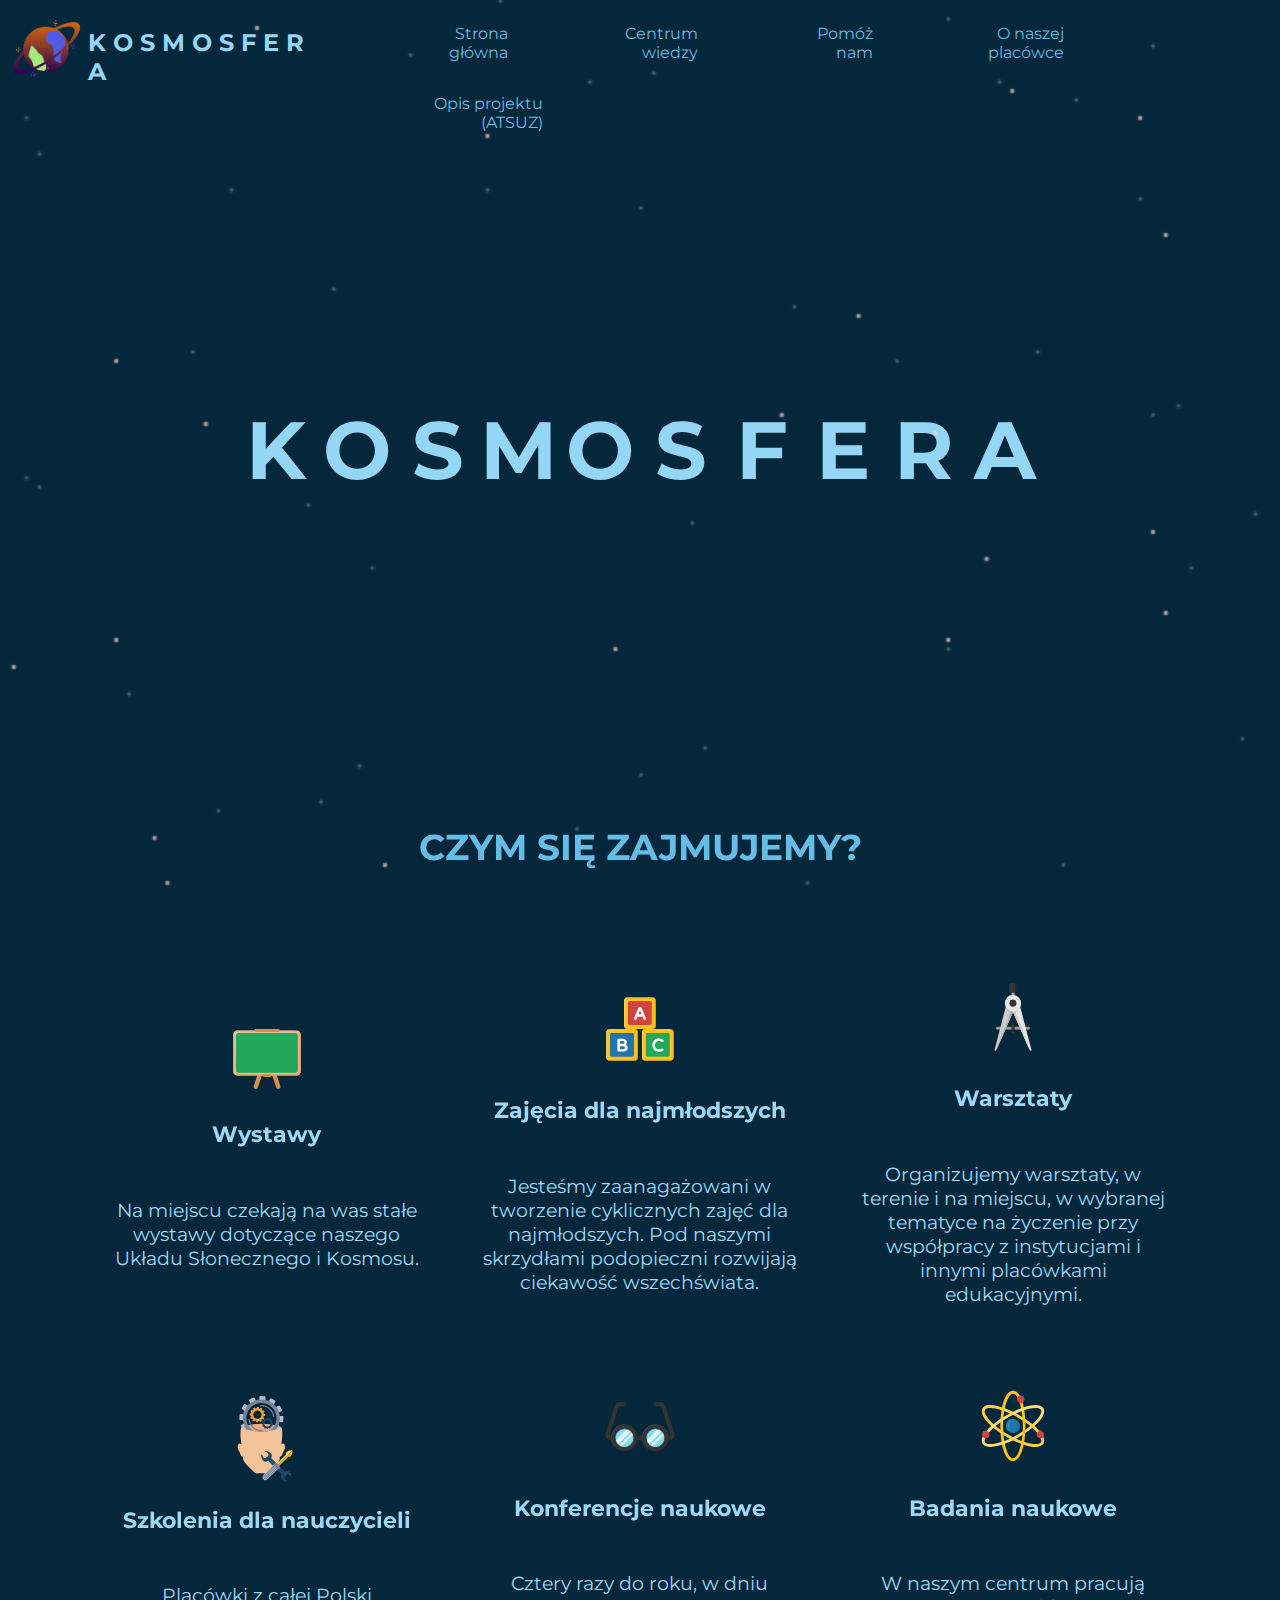
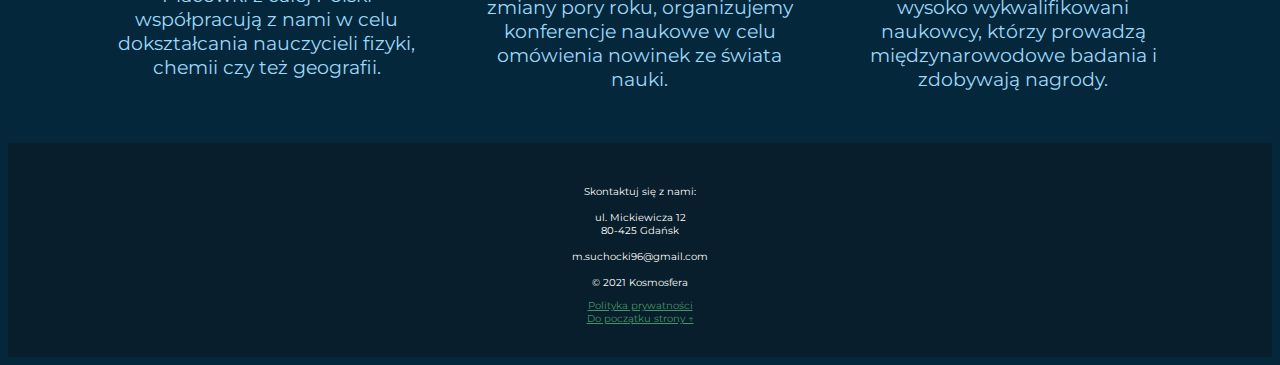
<file: index.html>
<!DOCTYPE html>
<html lang="pl">
<head>
    <meta charset="UTF-8">
    <meta name="viewport" content="width=device-width, initial-scale=1.0">
    <meta name="description" content="Strona główna Kosmosfera - Centrum Edukacyjne" />
    <meta name="keywords" content="centrum, edukacja, gwiazda, kosmos" />
    <meta name="author" content="Maciej Suchocki" />
    <title>Kosmosfera - Centrum Edukacyjne</title>
    <link rel="stylesheet" href="css/main.css">
    <link rel="stylesheet" href="css/index.css">
    <script async src="https://pagead2.googlesyndication.com/pagead/js/adsbygoogle.js?client=ca-pub-6442708875515136"
     crossorigin="anonymous"></script>
</head>
<body>
    <header>
        <a class href="index.html">
            <img src="resources/cosmo-logo.png" alt="Logo Kosmosfera" class="logo"> 
        </a>
        <div class="name-header">
            <h2> K O S M O S F E R A </h2>
        </div>
        <nav>
            <a href="#" class="hide-nav-pc">
                <img src="resources/hamburger-menu.svg" alt="Menu na telefony" class="hamburger-menu"
                    id="hamburger-menu">
            </a>
            <ul class="show-nav-pc hide-nav-mobile" id="nav">
                <li id="close" class="hide-nav-pc"><img src="resources/hide-mobile-menu.png"
                        alt="Zamknij menu na telefony" class="hide-mobile-menu-icon"></li>
                <li><a href="index.html">Strona główna</a></li>
                <li><a href="centrum_wiedzy.html">Centrum wiedzy</a></li>
                <li><a href="pomoz_nam.html">Pomóż nam</a></li>
                <li><a href="o_centrum.html">O naszej placówce</a></li>
                <li><a href="opis_ATSUZ.html">Opis projektu (ATSUZ)</a></li>
            </ul>
        </nav>
    </header>
    <section id="banner">
        <div class="main-banner">
            <h1>
                <em>K</em>
                <em class="star first">O</em>
                <em>S</em>
                <em>M</em>
                <em class="star second">O</em>
                <em>S</em>
                <em>F</em>
                <em>E</em>
                <em>R</em>
                <em>A</em>
            </h1>
        </div>
    </section>
    <section id="what-we-do">
        <div class="section-title">
            <h2>Czym się zajmujemy?</h2>
        </div>
        <div class="whatWeDoContainer">
            <div class="whatWeDoBox">
                <div class="whatWeDoBoxTitle">
                    <div class="whatWeDoImg">
                        <img src="resources/icons/wystawy.svg" alt="Ikona tablicy" class="whatWeDoIcon">
                    </div>
                    <h3>Wystawy</h3>
                </div>
                <p class="whatWeDoDescription">Na miejscu czekają na was stałe wystawy dotyczące naszego Układu Słonecznego i Kosmosu.</p>
            </div>
            <div class="whatWeDoBox">
                <div class="whatWeDoBoxTitle">
                    <div class="whatWeDoImg">
                        <img src="resources/icons/zajecia-dzieci.svg" alt="Ikona klocków dziedzięcych" class="whatWeDoIcon">
                    </div>
                    <h3>Zajęcia dla najmłodszych</h3>
                </div>
                <p class="whatWeDoDescription">Jesteśmy zaanagażowani w tworzenie cyklicznych zajęć dla najmłodszych. Pod naszymi skrzydłami podopieczni rozwijają ciekawość wszechświata.</p>
            </div>
            <div class="whatWeDoBox">
                <div class="whatWeDoBoxTitle">
                    <div class="whatWeDoImg">
                        <img src="resources/icons/warsztaty.svg" alt="Ikona cyrkla" class="whatWeDoIcon">
                    </div>
                    <h3>Warsztaty</h3>
                </div>
                <p class="whatWeDoDescription">Organizujemy warsztaty, w terenie i na miejscu, w wybranej tematyce na życzenie przy współpracy z instytucjami i innymi placówkami edukacyjnymi.</p>
            </div>
            <div class="whatWeDoBox">
                <div class="whatWeDoBoxTitle">
                    <div class="whatWeDoImg">
                        <img src="resources/icons/nauczyciele.svg" alt="Ikona mechanicznej głowy" class="whatWeDoIcon">
                    </div>
                    <h3>Szkolenia dla nauczycieli</h3>
                </div>
                <p class="whatWeDoDescription">Placówki z całej Polski współpracują z nami w celu dokształcania nauczycieli fizyki, chemii czy też geografii.</p>
            </div>
            <div class="whatWeDoBox">
                <div class="whatWeDoBoxTitle">
                    <div class="whatWeDoImg">
                        <img src="resources/icons/konferencje.svg" alt="Ikona okularów" class="whatWeDoIcon">
                    </div>
                    <h3>Konferencje naukowe</h3>
                </div>
                <p class="whatWeDoDescription">Cztery razy do roku, w dniu zmiany pory roku, organizujemy konferencje naukowe w celu omówienia nowinek ze świata nauki.</p>
            </div>
            <div class="whatWeDoBox">
                <div class="whatWeDoBoxTitle">
                    <div class="whatWeDoImg">
                        <img src="resources/icons/badania-naukowe.svg" alt="Ikona atomu" class="whatWeDoIcon">
                    </div>
                    <h3>Badania naukowe</h3>
                </div>
                <p class="whatWeDoDescription">W naszym centrum pracują wysoko wykwalifikowani naukowcy, którzy prowadzą międzynarowodowe badania i zdobywają nagrody.</p>
            </div>
        </div>   
    </section>
    <footer class="footer">
        <ul>
            <li>Skontaktuj się z nami:</li></br>
            <li>ul. Mickiewicza 12
                <li />
            <li>80-425 Gdańsk</li></br>
            <li>m.suchocki96@gmail.com</li></br>
            <li>&#169; 2021 Kosmosfera</li>
        </ul>
        <ul class="footer-urls">
            <li><a href="strona_w_budowie.html">Polityka prywatności</a></li>
            <li><a href="#">Do początku strony ↑</a></li>
        </ul>
    </footer>
    <script src="js/main.js"></script>
</body>

</html>
</file>
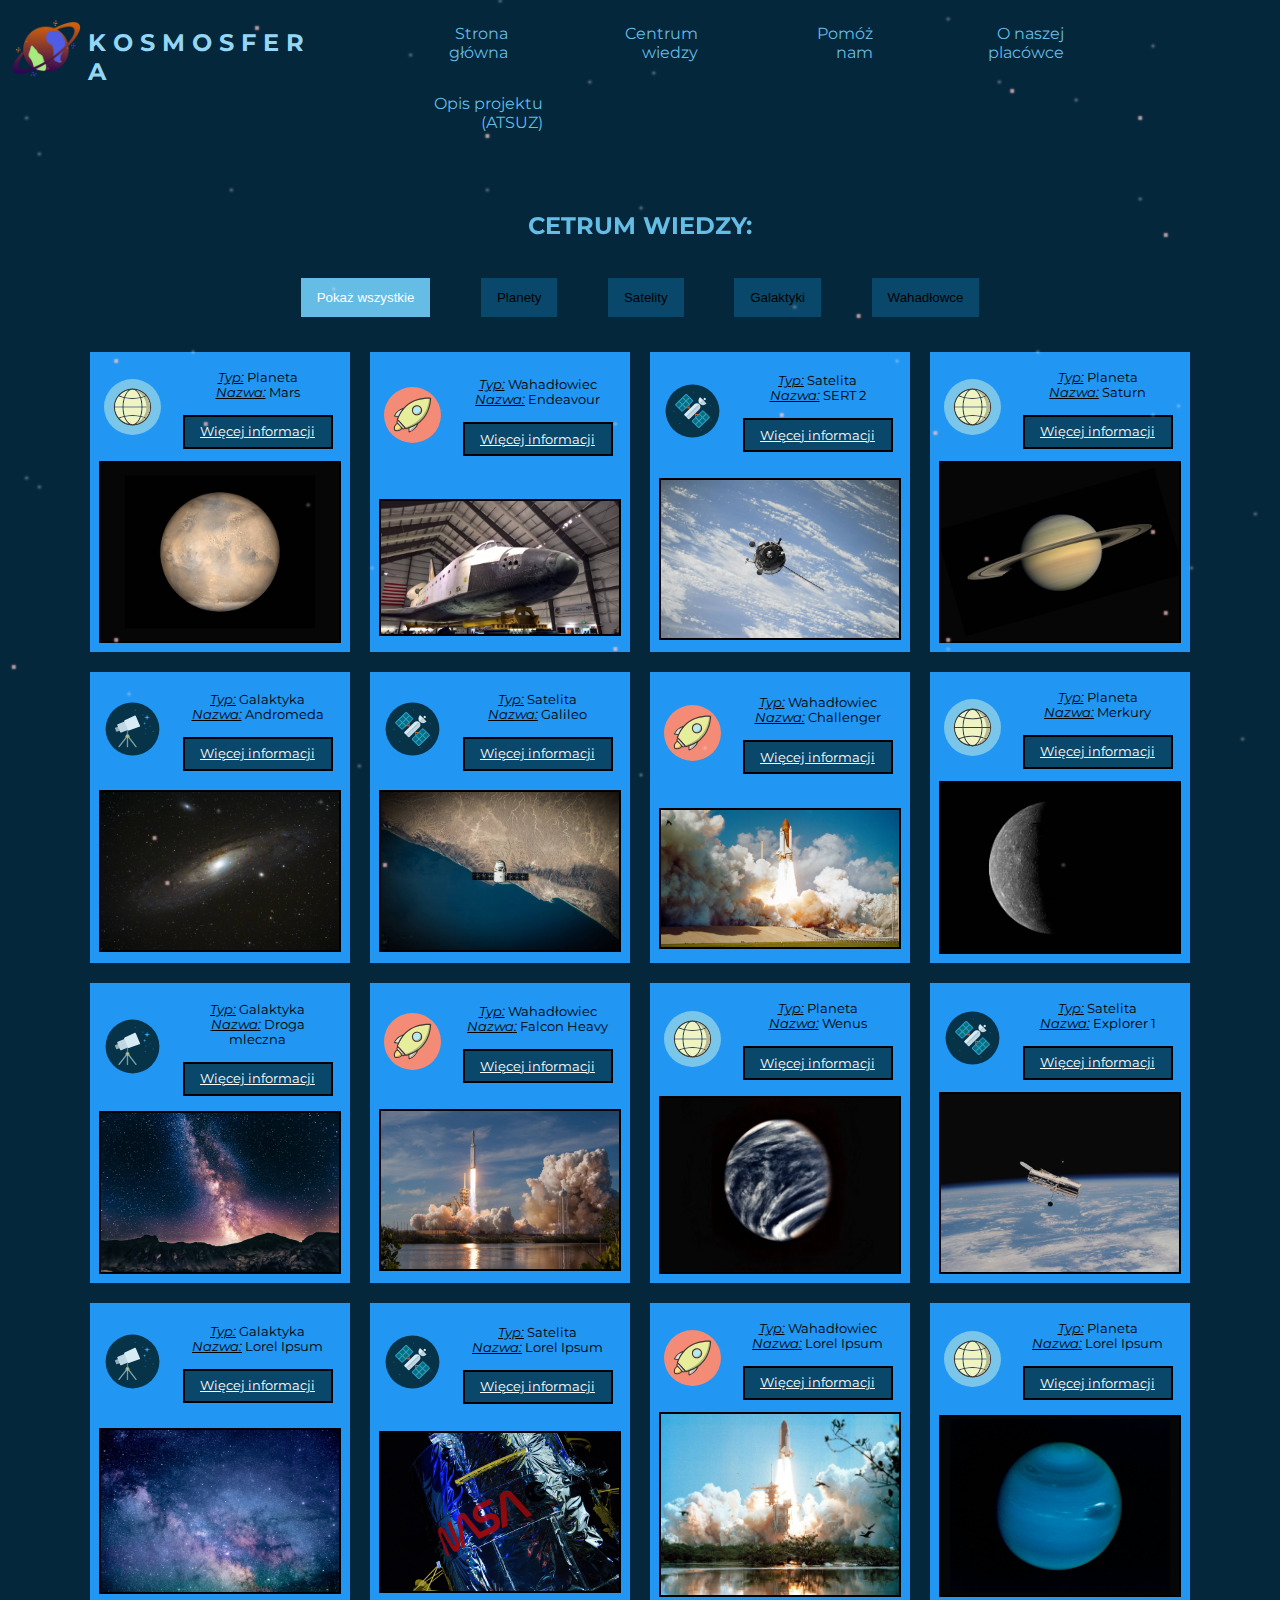
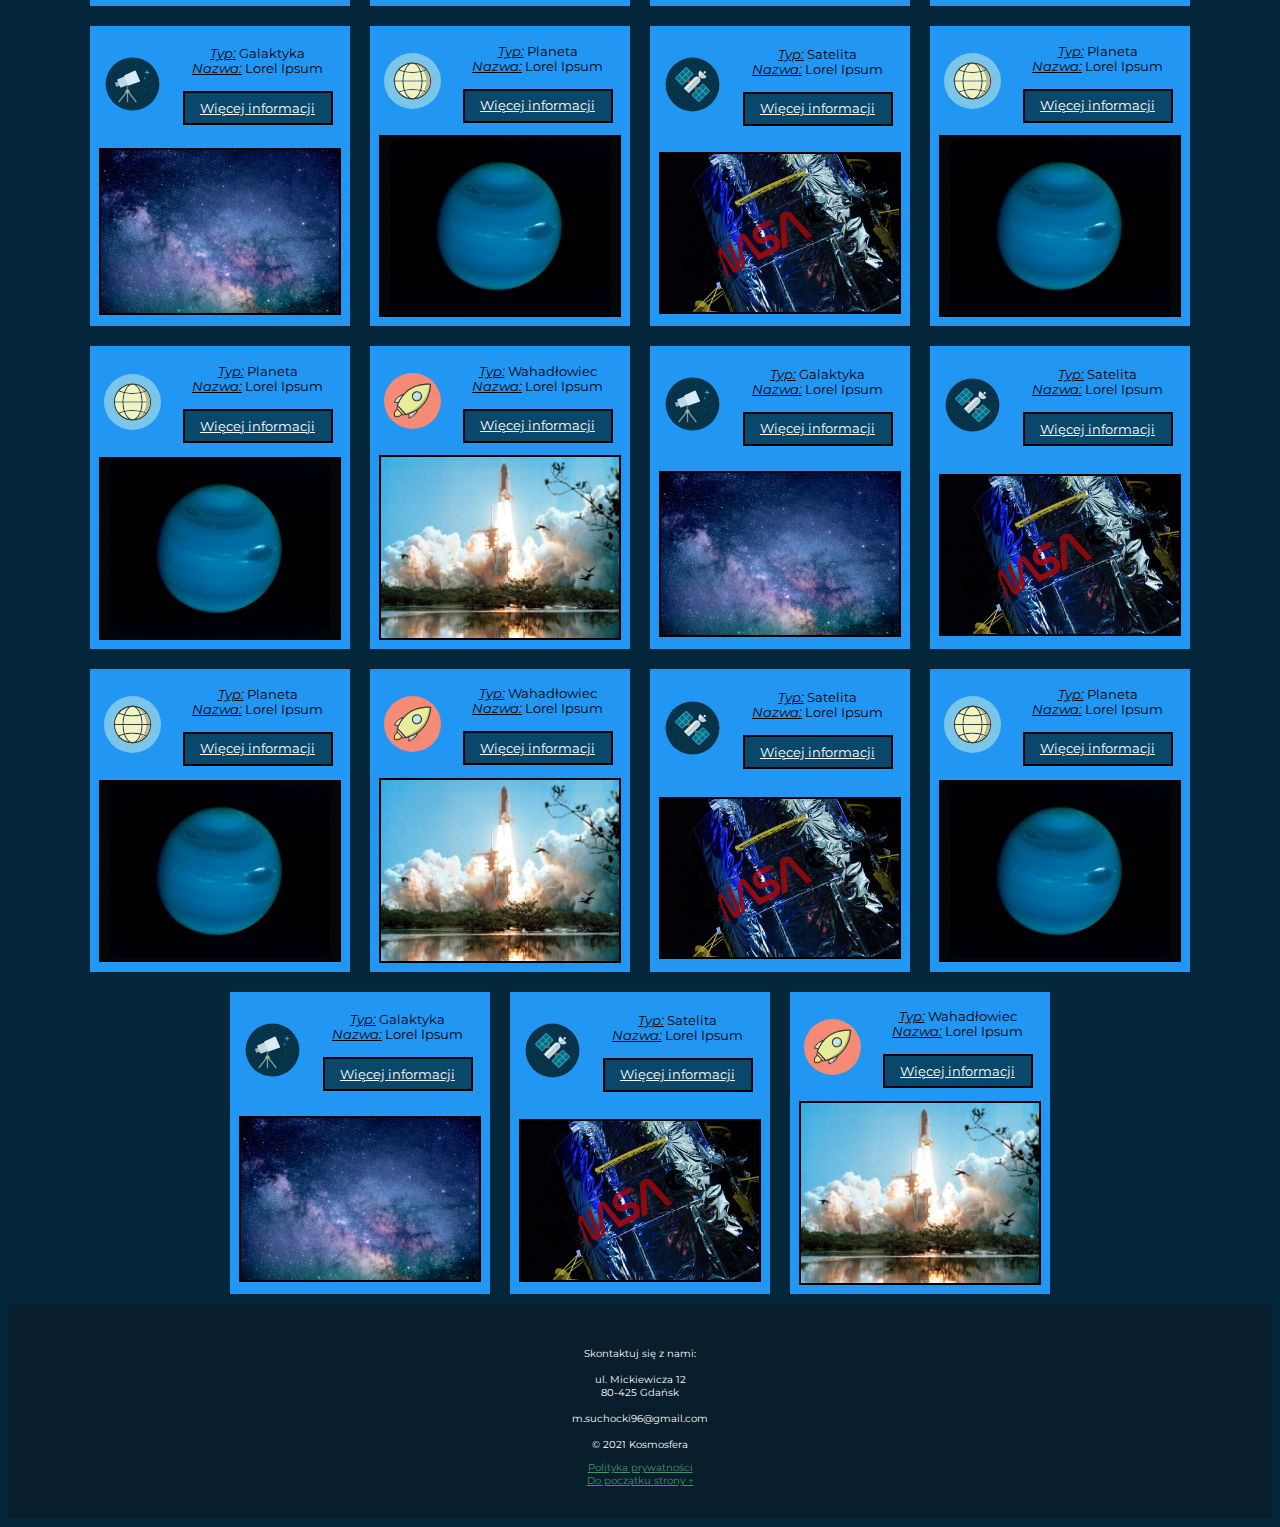
<file: centrum_wiedzy.html>
<!DOCTYPE html>
<html lang="pl">

<head>
    <meta charset="UTF-8">
    <meta name="viewport" content="width=device-width, initial-scale=1.0">
    <meta name="description" content="Strona główna Kosmosfera - Centrum Edukacyjne" />
    <meta name="keywords" content="centrum, edukacja, gwiazda, kosmos" />
    <meta name="author" content="Maciej Suchocki" />
    <title>Kosmosfera - Centrum Edukacyjne</title>
    <link rel="stylesheet" href="css/main.css">
    <link rel="stylesheet" href="css/centrum_wiedzy.css">
</head>

<body>
    <header>
        <a class href="index.html">
            <img src="resources/cosmo-logo.png" alt="Logo Kosmosfera" class="logo">
        </a>
        <div class="name-header">
            <h2> K O S M O S F E R A </h2>
        </div>
        <nav>
            <a href="#" class="hide-nav-pc">
                <img src="resources/hamburger-menu.svg" alt="Menu na telefony" class="hamburger-menu"
                    id="hamburger-menu">
            </a>
            <ul class="show-nav-pc hide-nav-mobile" id="nav">
                <li id="close" class="hide-nav-pc"><img src="resources/hide-mobile-menu.png"
                        alt="Zamknij menu na telefony" class="hide-mobile-menu-icon"></li>
                <li><a href="index.html">Strona główna</a></li>
                <li><a href="centrum_wiedzy.html">Centrum wiedzy</a></li>
                <li><a href="pomoz_nam.html">Pomóż nam</a></li>
                <li><a href="o_centrum.html">O naszej placówce</a></li>
                <li><a href="opis_ATSUZ.html">Opis projektu (ATSUZ)</a></li>
            </ul>
        </nav>
    </header>

    <section id="knowledge_center">
        <h2 class="section-title">Cetrum wiedzy:</h2>
        <div id="buttonContainer" class="button-container">
            <button id="all" name="category" class="btn" onclick="filterSelection('all')">Pokaż wszystkie</button>
            <button id="planet" name="category" class="btn" onclick="filterSelection('planet')">Planety</button>
            <button id="satelite" name="category" class="btn" onclick="filterSelection('satelite')">Satelity</button>
            <button id="galaxy" name="category" class="btn" onclick="filterSelection('galaxy')">Galaktyki</button>
            <button id="space-shuttle" name="category" class="btn" onclick="filterSelection('space-shuttle')">Wahadłowce</button>
        </div>
        <div class="knowledge-elements">
            <div class="knowledge-element planet">
                <div class="knowledge-element-logo">
                    <img src="resources/knowledge/planet.svg" alt="Ikona planety" class="category_logo">
                </div>
                <div class="knowledge-element-desc">
                    <div class="knowledge-element-type">
                        <em>Typ:</em> Planeta
                    </div>
                    <div class="knowledge-element-name">
                        <em>Nazwa:</em> Mars
                    </div></br>
                    <div class="knowledge-element-button">
                        <a href="strona_w_budowie.html" target="_blank">Więcej informacji</a>
                    </div>
                </div>
                <div class="break"></div>
                <div class="knowledge-element-img">
                    <img src="resources/knowledge/planets/mars.jpg" alt="Zdjęcie planety" class="photo">
                </div>
            </div>
            <div class="knowledge-element space-shuttle">
                <div class="knowledge-element-logo">
                    <img src="resources/knowledge/space-shuttle.svg" alt="Ikona Wahadłowca" class="category_logo">
                </div>
                <div class="knowledge-element-desc">
                    <div class="knowledge-element-type">
                        <em>Typ:</em> Wahadłowiec
                    </div>
                    <div class="knowledge-element-name">
                        <em>Nazwa:</em> Endeavour
                    </div></br>
                    <div class="knowledge-element-button">
                        <a href="strona_w_budowie.html" target="_blank">Więcej informacji</a>
                    </div>
                </div>
                <div class="break"></div>
                <div class="knowledge-element-img">
                    <img src="resources/knowledge/space-shutters/Endeavour.jpg" alt="Zdjęcie wahadłowca" class="photo">
                </div>
            </div>
            <div class="knowledge-element satelite">
                <div class="knowledge-element-logo">
                    <img src="resources/knowledge/satelite.svg" alt="Ikona satelity" class="category_logo">
                </div>
                <div class="knowledge-element-desc">
                    <div class="knowledge-element-type">
                        <em>Typ:</em> Satelita
                    </div>
                    <div class="knowledge-element-name">
                        <em>Nazwa:</em> SERT 2
                    </div></br>
                    <div class="knowledge-element-button">
                        <a href="strona_w_budowie.html" target="_blank">Więcej informacji</a>
                    </div>
                </div>
                <div class="break"></div>
                <div class="knowledge-element-img">
                    <img src="resources/knowledge/satelites/satelite1.jpg" alt="Zdjęcie satelity" class="photo">
                </div>
            </div>
            <div class="knowledge-element planet">
                <div class="knowledge-element-logo">
                    <img src="resources/knowledge/planet.svg" alt="Ikona planety" class="category_logo">
                </div>
                <div class="knowledge-element-desc">
                    <div class="knowledge-element-type">
                        <em>Typ:</em> Planeta
                    </div>
                    <div class="knowledge-element-name">
                        <em>Nazwa:</em> Saturn
                    </div></br>
                    <div class="knowledge-element-button">
                        <a href="strona_w_budowie.html" target="_blank">Więcej informacji</a>
                    </div>
                </div>
                <div class="break"></div>
                <div class="knowledge-element-img">
                    <img src="resources/knowledge/planets/Saturn.jpg" alt="Zdjęcie planety" class="photo">
                </div>
            </div>
            <div class="knowledge-element galaxy">
                <div class="knowledge-element-logo">
                    <img src="resources/knowledge/galaxy.svg" alt="Ikona galaktyki" class="category_logo">
                </div>
                <div class="knowledge-element-desc">
                    <div class="knowledge-element-type">
                        <em>Typ:</em> Galaktyka
                    </div>
                    <div class="knowledge-element-name">
                        <em>Nazwa:</em> Andromeda
                    </div></br>
                    <div class="knowledge-element-button">
                        <a href="strona_w_budowie.html" target="_blank">Więcej informacji</a>
                    </div>
                </div>
                <div class="break"></div>
                <div class="knowledge-element-img">
                    <img src="resources/knowledge/galaxies/Andromeda.jpg" alt="Zdjęcie galaktyki" class="photo">
                </div>
            </div>
            <div class="knowledge-element satelite">
                <div class="knowledge-element-logo">
                    <img src="resources/knowledge/satelite.svg" alt="Ikona satelity" class="category_logo">
                </div>
                <div class="knowledge-element-desc">
                    <div class="knowledge-element-type">
                        <em>Typ:</em> Satelita
                    </div>
                    <div class="knowledge-element-name">
                        <em>Nazwa:</em> Galileo
                    </div></br>
                    <div class="knowledge-element-button">
                        <a href="strona_w_budowie.html" target="_blank">Więcej informacji</a>
                    </div>
                </div>
                <div class="break"></div>
                <div class="knowledge-element-img">
                    <img src="resources/knowledge/satelites/satelite2.jpg" alt="Zdjęcie satelity" class="photo">
                </div>
            </div>
            <div class="knowledge-element space-shuttle">
                <div class="knowledge-element-logo">
                    <img src="resources/knowledge/space-shuttle.svg" alt="Ikona Wahadłowca" class="category_logo">
                </div>
                <div class="knowledge-element-desc">
                    <div class="knowledge-element-type">
                        <em>Typ:</em> Wahadłowiec
                    </div>
                    <div class="knowledge-element-name">
                        <em>Nazwa:</em> Challenger
                    </div></br>
                    <div class="knowledge-element-button">
                        <a href="strona_w_budowie.html" target="_blank">Więcej informacji</a>
                    </div>
                </div>
                <div class="break"></div>
                <div class="knowledge-element-img">
                    <img src="resources/knowledge/space-shutters/Challenger.jpg" alt="Zdjęcie wahadłowca" class="photo">
                </div>
            </div>
            <div class="knowledge-element planet">
                <div class="knowledge-element-logo">
                    <img src="resources/knowledge/planet.svg" alt="Ikona planety" class="category_logo">
                </div>
                <div class="knowledge-element-desc">
                    <div class="knowledge-element-type">
                        <em>Typ:</em> Planeta
                    </div>
                    <div class="knowledge-element-name">
                        <em>Nazwa:</em> Merkury
                    </div></br>
                    <div class="knowledge-element-button">
                        <a href="strona_w_budowie.html" target="_blank">Więcej informacji</a>
                    </div>
                </div>
                <div class="break"></div>
                <div class="knowledge-element-img">
                    <img src="resources/knowledge/planets/mercury.jpg" alt="Logo Kosmosfera" class="photo">
                </div>
            </div>
            <div class="knowledge-element galaxy">
                <div class="knowledge-element-logo">
                    <img src="resources/knowledge/galaxy.svg" alt="Ikona galaktyki" class="category_logo">
                </div>
                <div class="knowledge-element-desc">
                    <div class="knowledge-element-type">
                        <em>Typ:</em> Galaktyka
                    </div>
                    <div class="knowledge-element-name">
                        <em>Nazwa:</em> Droga mleczna
                    </div></br>
                    <div class="knowledge-element-button">
                        <a href="strona_w_budowie.html" target="_blank">Więcej informacji</a>
                    </div>
                </div>
                <div class="break"></div>
                <div class="knowledge-element-img">
                    <img src="resources/knowledge/galaxies/milky-way.jpg" alt="Zdjęcie galaktyki" class="photo">
                </div>
            </div>
            <div class="knowledge-element space-shuttle">
                <div class="knowledge-element-logo">
                    <img src="resources/knowledge/space-shuttle.svg" alt="Ikona Wahadłowca" class="category_logo">
                </div>
                <div class="knowledge-element-desc">
                    <div class="knowledge-element-type">
                        <em>Typ:</em> Wahadłowiec
                    </div>
                    <div class="knowledge-element-name">
                        <em>Nazwa:</em> Falcon Heavy
                    </div></br>
                    <div class="knowledge-element-button">
                        <a href="strona_w_budowie.html" target="_blank">Więcej informacji</a>
                    </div>
                </div>
                <div class="break"></div>
                <div class="knowledge-element-img">
                    <img src="resources/knowledge/space-shutters/Falcon-Heavy.jpg" alt="Zdjęcie wahadłowca" class="photo">
                </div>
            </div>
            <div class="knowledge-element planet">
                <div class="knowledge-element-logo">
                    <img src="resources/knowledge/planet.svg" alt="Ikona planety" class="category_logo">
                </div>
                <div class="knowledge-element-desc">
                    <div class="knowledge-element-type">
                        <em>Typ:</em> Planeta
                    </div>
                    <div class="knowledge-element-name">
                        <em>Nazwa:</em> Wenus
                    </div></br>
                    <div class="knowledge-element-button">
                        <a href="strona_w_budowie.html" target="_blank">Więcej informacji</a>
                    </div>
                </div>
                <div class="break"></div>
                <div class="knowledge-element-img">
                    <img src="resources/knowledge/planets/venus.jpg" alt="Zdjęcie planety" class="photo">
                </div>
            </div>
            <div class="knowledge-element satelite">
                <div class="knowledge-element-logo">
                    <img src="resources/knowledge/satelite.svg" alt="Ikona satelity" class="category_logo">
                </div>
                <div class="knowledge-element-desc">
                    <div class="knowledge-element-type">
                        <em>Typ:</em> Satelita
                    </div>
                    <div class="knowledge-element-name">
                        <em>Nazwa:</em> Explorer 1
                    </div></br>
                    <div class="knowledge-element-button">
                        <a href="strona_w_budowie.html" target="_blank">Więcej informacji</a>
                    </div>
                </div>
                <div class="break"></div>
                <div class="knowledge-element-img">
                    <img src="resources/knowledge/satelites/satelite3.jpg" alt="Zdjęcie satelity" class="photo">
                </div>
            </div>
            <div class="knowledge-element galaxy">
                <div class="knowledge-element-logo">
                    <img src="resources/knowledge/galaxy.svg" alt="Ikona galaktyki" class="category_logo">
                </div>
                <div class="knowledge-element-desc">
                    <div class="knowledge-element-type">
                        <em>Typ:</em> Galaktyka
                    </div>
                    <div class="knowledge-element-name">
                        <em>Nazwa:</em> Lorel Ipsum
                    </div></br>
                    <div class="knowledge-element-button">
                        <a href="strona_w_budowie.html" target="_blank">Więcej informacji</a>
                    </div>
                </div>
                <div class="break"></div>
                <div class="knowledge-element-img">
                    <img src="resources/knowledge/galaxies/placeholder-galaxy.jpg" alt="Zdjęcie galaktyki" class="photo">
                </div>
            </div>
            <div class="knowledge-element satelite">
                <div class="knowledge-element-logo">
                    <img src="resources/knowledge/satelite.svg" alt="Ikona satelity" class="category_logo">
                </div>
                <div class="knowledge-element-desc">
                    <div class="knowledge-element-type">
                        <em>Typ:</em> Satelita
                    </div>
                    <div class="knowledge-element-name">
                        <em>Nazwa:</em> Lorel Ipsum
                    </div></br>
                    <div class="knowledge-element-button">
                        <a href="strona_w_budowie.html" target="_blank">Więcej informacji</a>
                    </div>
                </div>
                <div class="break"></div>
                <div class="knowledge-element-img">
                    <img src="resources/knowledge/satelites/satelite-placeholder.jpg" alt="Zdjęcie satelity" class="photo">
                </div>
            </div>
            <div class="knowledge-element space-shuttle">
                <div class="knowledge-element-logo">
                    <img src="resources/knowledge/space-shuttle.svg" alt="Ikona Wahadłowca" class="category_logo">
                </div>
                <div class="knowledge-element-desc">
                    <div class="knowledge-element-type">
                        <em>Typ:</em> Wahadłowiec
                    </div>
                    <div class="knowledge-element-name">
                        <em>Nazwa:</em> Lorel Ipsum
                    </div></br>
                    <div class="knowledge-element-button">
                        <a href="strona_w_budowie.html" target="_blank">Więcej informacji</a>
                    </div>
                </div>
                <div class="break"></div>
                <div class="knowledge-element-img">
                    <img src="resources/knowledge/space-shutters/space-shutter-placeholder.jpg" alt="Zdjęcie wahadłowca" class="photo">
                </div>
            </div>
            <div class="knowledge-element planet">
                <div class="knowledge-element-logo">
                    <img src="resources/knowledge/planet.svg" alt="Ikona planety" class="category_logo">
                </div>
                <div class="knowledge-element-desc">
                    <div class="knowledge-element-type">
                        <em>Typ:</em> Planeta
                    </div>
                    <div class="knowledge-element-name">
                        <em>Nazwa:</em> Lorel Ipsum
                    </div></br>
                    <div class="knowledge-element-button">
                        <a href="strona_w_budowie.html" target="_blank">Więcej informacji</a>
                    </div>
                </div>
                <div class="break"></div>
                <div class="knowledge-element-img">
                    <img src="resources/knowledge/planets/panet-placeholder.jpg" alt="Zdjęcie planety" class="photo">
                </div>
            </div>
            <div class="knowledge-element galaxy">
                <div class="knowledge-element-logo">
                    <img src="resources/knowledge/galaxy.svg" alt="Ikona galaktyki" class="category_logo">
                </div>
                <div class="knowledge-element-desc">
                    <div class="knowledge-element-type">
                        <em>Typ:</em> Galaktyka
                    </div>
                    <div class="knowledge-element-name">
                        <em>Nazwa:</em> Lorel Ipsum
                    </div></br>
                    <div class="knowledge-element-button">
                        <a href="strona_w_budowie.html" target="_blank">Więcej informacji</a>
                    </div>
                </div>
                <div class="break"></div>
                <div class="knowledge-element-img">
                    <img src="resources/knowledge/galaxies/placeholder-galaxy.jpg" alt="Zdjęcie galaktyki" class="photo">
                </div>
            </div>
            <div class="knowledge-element planet">
                <div class="knowledge-element-logo">
                    <img src="resources/knowledge/planet.svg" alt="Ikona planety" class="category_logo">
                </div>
                <div class="knowledge-element-desc">
                    <div class="knowledge-element-type">
                        <em>Typ:</em> Planeta
                    </div>
                    <div class="knowledge-element-name">
                        <em>Nazwa:</em> Lorel Ipsum
                    </div></br>
                    <div class="knowledge-element-button">
                        <a href="strona_w_budowie.html" target="_blank">Więcej informacji</a>
                    </div>
                </div>
                <div class="break"></div>
                <div class="knowledge-element-img">
                    <img src="resources/knowledge/planets/panet-placeholder.jpg" alt="Zdjęcie planety" class="photo">
                </div>
            </div>
            <div class="knowledge-element satelite">
                <div class="knowledge-element-logo">
                    <img src="resources/knowledge/satelite.svg" alt="Ikona satelity" class="category_logo">
                </div>
                <div class="knowledge-element-desc">
                    <div class="knowledge-element-type">
                        <em>Typ:</em> Satelita
                    </div>
                    <div class="knowledge-element-name">
                        <em>Nazwa:</em> Lorel Ipsum
                    </div></br>
                    <div class="knowledge-element-button">
                        <a href="strona_w_budowie.html" target="_blank">Więcej informacji</a>
                    </div>
                </div>
                <div class="break"></div>
                <div class="knowledge-element-img">
                    <img src="resources/knowledge/satelites/satelite-placeholder.jpg" alt="Zdjęcie satelity" class="photo">
                </div>
            </div>
            <div class="knowledge-element planet">
                <div class="knowledge-element-logo">
                    <img src="resources/knowledge/planet.svg" alt="Ikona planety" class="category_logo">
                </div>
                <div class="knowledge-element-desc">
                    <div class="knowledge-element-type">
                        <em>Typ:</em> Planeta
                    </div>
                    <div class="knowledge-element-name">
                        <em>Nazwa:</em> Lorel Ipsum
                    </div></br>
                    <div class="knowledge-element-button">
                        <a href="strona_w_budowie.html" target="_blank">Więcej informacji</a>
                    </div>
                </div>
                <div class="break"></div>
                <div class="knowledge-element-img">
                    <img src="resources/knowledge/planets/panet-placeholder.jpg" alt="Zdjęcie planety" class="photo">
                </div>
            </div>
            <div class="knowledge-element planet">
                <div class="knowledge-element-logo">
                    <img src="resources/knowledge/planet.svg" alt="Ikona planety" class="category_logo">
                </div>
                <div class="knowledge-element-desc">
                    <div class="knowledge-element-type">
                        <em>Typ:</em> Planeta
                    </div>
                    <div class="knowledge-element-name">
                        <em>Nazwa:</em> Lorel Ipsum
                    </div></br>
                    <div class="knowledge-element-button">
                        <a href="strona_w_budowie.html" target="_blank">Więcej informacji</a>
                    </div>
                </div>
                <div class="break"></div>
                <div class="knowledge-element-img">
                    <img src="resources/knowledge/planets/panet-placeholder.jpg" alt="Zdjęcie planety" class="photo">
                </div>
            </div>
            <div class="knowledge-element space-shuttle">
                <div class="knowledge-element-logo">
                    <img src="resources/knowledge/space-shuttle.svg" alt="Ikona Wahadłowca" class="category_logo">
                </div>
                <div class="knowledge-element-desc">
                    <div class="knowledge-element-type">
                        <em>Typ:</em> Wahadłowiec
                    </div>
                    <div class="knowledge-element-name">
                        <em>Nazwa:</em> Lorel Ipsum
                    </div></br>
                    <div class="knowledge-element-button">
                        <a href="strona_w_budowie.html" target="_blank">Więcej informacji</a>
                    </div>
                </div>
                <div class="break"></div>
                <div class="knowledge-element-img">
                    <img src="resources/knowledge/space-shutters/space-shutter-placeholder.jpg" alt="Zdjęcie wahadłowca" class="photo">
                </div>
            </div>
            <div class="knowledge-element galaxy">
                <div class="knowledge-element-logo">
                    <img src="resources/knowledge/galaxy.svg" alt="Ikona galaktyki" class="category_logo">
                </div>
                <div class="knowledge-element-desc">
                    <div class="knowledge-element-type">
                        <em>Typ:</em> Galaktyka
                    </div>
                    <div class="knowledge-element-name">
                        <em>Nazwa:</em> Lorel Ipsum
                    </div></br>
                    <div class="knowledge-element-button">
                        <a href="strona_w_budowie.html" target="_blank">Więcej informacji</a>
                    </div>
                </div>
                <div class="break"></div>
                <div class="knowledge-element-img">
                    <img src="resources/knowledge/galaxies/placeholder-galaxy.jpg" alt="Zdjęcie galaktyki" class="photo">
                </div>
            </div>
            <div class="knowledge-element satelite">
                <div class="knowledge-element-logo">
                    <img src="resources/knowledge/satelite.svg" alt="Ikona satelity" class="category_logo">
                </div>
                <div class="knowledge-element-desc">
                    <div class="knowledge-element-type">
                        <em>Typ:</em> Satelita
                    </div>
                    <div class="knowledge-element-name">
                        <em>Nazwa:</em> Lorel Ipsum
                    </div></br>
                    <div class="knowledge-element-button">
                        <a href="strona_w_budowie.html" target="_blank">Więcej informacji</a>
                    </div>
                </div>
                <div class="break"></div>
                <div class="knowledge-element-img">
                    <img src="resources/knowledge/satelites/satelite-placeholder.jpg" alt="Zdjęcie satelity" class="photo">
                </div>
            </div>
            <div class="knowledge-element planet">
                <div class="knowledge-element-logo">
                    <img src="resources/knowledge/planet.svg" alt="Ikona planety" class="category_logo">
                </div>
                <div class="knowledge-element-desc">
                    <div class="knowledge-element-type">
                        <em>Typ:</em> Planeta
                    </div>
                    <div class="knowledge-element-name">
                        <em>Nazwa:</em> Lorel Ipsum
                    </div></br>
                    <div class="knowledge-element-button">
                        <a href="strona_w_budowie.html" target="_blank">Więcej informacji</a>
                    </div>
                </div>
                <div class="break"></div>
                <div class="knowledge-element-img">
                    <img src="resources/knowledge/planets/panet-placeholder.jpg" alt="Zdjęcie planety" class="photo">
                </div>
            </div>
            <div class="knowledge-element space-shuttle">
                <div class="knowledge-element-logo">
                    <img src="resources/knowledge/space-shuttle.svg" alt="Ikona Wahadłowca" class="category_logo">
                </div>
                <div class="knowledge-element-desc">
                    <div class="knowledge-element-type">
                        <em>Typ:</em> Wahadłowiec
                    </div>
                    <div class="knowledge-element-name">
                        <em>Nazwa:</em> Lorel Ipsum
                    </div></br>
                    <div class="knowledge-element-button">
                        <a href="strona_w_budowie.html" target="_blank">Więcej informacji</a>
                    </div>
                </div>
                <div class="break"></div>
                <div class="knowledge-element-img">
                    <img src="resources/knowledge/space-shutters/space-shutter-placeholder.jpg" alt="Zdjęcie wahadłowca" class="photo">
                </div>
            </div>
            <div class="knowledge-element satelite">
                <div class="knowledge-element-logo">
                    <img src="resources/knowledge/satelite.svg" alt="Ikona satelity" class="category_logo">
                </div>
                <div class="knowledge-element-desc">
                    <div class="knowledge-element-type">
                        <em>Typ:</em> Satelita
                    </div>
                    <div class="knowledge-element-name">
                        <em>Nazwa:</em> Lorel Ipsum
                    </div></br>
                    <div class="knowledge-element-button">
                        <a href="strona_w_budowie.html" target="_blank">Więcej informacji</a>
                    </div>
                </div>
                <div class="break"></div>
                <div class="knowledge-element-img">
                    <img src="resources/knowledge/satelites/satelite-placeholder.jpg" alt="Zdjęcie satelity" class="photo">
                </div>
            </div>
            <div class="knowledge-element planet">
                <div class="knowledge-element-logo">
                    <img src="resources/knowledge/planet.svg" alt="Ikona planety" class="category_logo">
                </div>
                <div class="knowledge-element-desc">
                    <div class="knowledge-element-type">
                        <em>Typ:</em> Planeta
                    </div>
                    <div class="knowledge-element-name">
                        <em>Nazwa:</em> Lorel Ipsum
                    </div></br>
                    <div class="knowledge-element-button">
                        <a href="strona_w_budowie.html" target="_blank">Więcej informacji</a>
                    </div>
                </div>
                <div class="break"></div>
                <div class="knowledge-element-img">
                    <img src="resources/knowledge/planets/panet-placeholder.jpg" alt="Zdjęcie planety" class="photo">
                </div>
            </div>
            <div class="knowledge-element galaxy">
                <div class="knowledge-element-logo">
                    <img src="resources/knowledge/galaxy.svg" alt="Ikona galaktyki" class="category_logo">
                </div>
                <div class="knowledge-element-desc">
                    <div class="knowledge-element-type">
                        <em>Typ:</em> Galaktyka
                    </div>
                    <div class="knowledge-element-name">
                        <em>Nazwa:</em> Lorel Ipsum
                    </div></br>
                    <div class="knowledge-element-button">
                        <a href="strona_w_budowie.html" target="_blank">Więcej informacji</a>
                    </div>
                </div>
                <div class="break"></div>
                <div class="knowledge-element-img">
                    <img src="resources/knowledge/galaxies/placeholder-galaxy.jpg" alt="Zdjęcie galaktyki" class="photo">
                </div>
            </div>
            <div class="knowledge-element satelite">
                <div class="knowledge-element-logo">
                    <img src="resources/knowledge/satelite.svg" alt="Ikona satelity" class="category_logo">
                </div>
                <div class="knowledge-element-desc">
                    <div class="knowledge-element-type">
                        <em>Typ:</em> Satelita
                    </div>
                    <div class="knowledge-element-name">
                        <em>Nazwa:</em> Lorel Ipsum
                    </div></br>
                    <div class="knowledge-element-button">
                        <a href="strona_w_budowie.html" target="_blank">Więcej informacji</a>
                    </div>
                </div>
                <div class="break"></div>
                <div class="knowledge-element-img">
                    <img src="resources/knowledge/satelites/satelite-placeholder.jpg" alt="Zdjęcie satelity" class="photo">
                </div>
            </div>
            <div class="knowledge-element space-shuttle">
                <div class="knowledge-element-logo">
                    <img src="resources/knowledge/space-shuttle.svg" alt="Ikona Wahadłowca" class="category_logo">
                </div>
                <div class="knowledge-element-desc">
                    <div class="knowledge-element-type">
                        <em>Typ:</em> Wahadłowiec
                    </div>
                    <div class="knowledge-element-name">
                        <em>Nazwa:</em> Lorel Ipsum
                    </div></br>
                    <div class="knowledge-element-button">
                        <a href="strona_w_budowie.html" target="_blank">Więcej informacji</a>
                    </div>
                </div>
                <div class="break"></div>
                <div class="knowledge-element-img">
                    <img src="resources/knowledge/space-shutters/space-shutter-placeholder.jpg" alt="Zdjęcie wahadłowca" class="photo">
                </div>
            </div>
        </div>
    </section>
    <footer class="footer">
        <ul>
            <li>Skontaktuj się z nami:</li></br>
            <li>ul. Mickiewicza 12
                <li />
            <li>80-425 Gdańsk</li></br>
            <li>m.suchocki96@gmail.com</li></br>
            <li>&#169; 2021 Kosmosfera</li>
        </ul>
        <ul class="footer-urls">
            <li><a href="strona_w_budowie.html">Polityka prywatności</a></li>
            <li><a href="#">Do początku strony ↑</a></li>
        </ul>
    </footer>
    <script src="js/main.js"></script>
    <script src="js/centrum_wiedzy.js"></script>
</body>

</html>
</file>
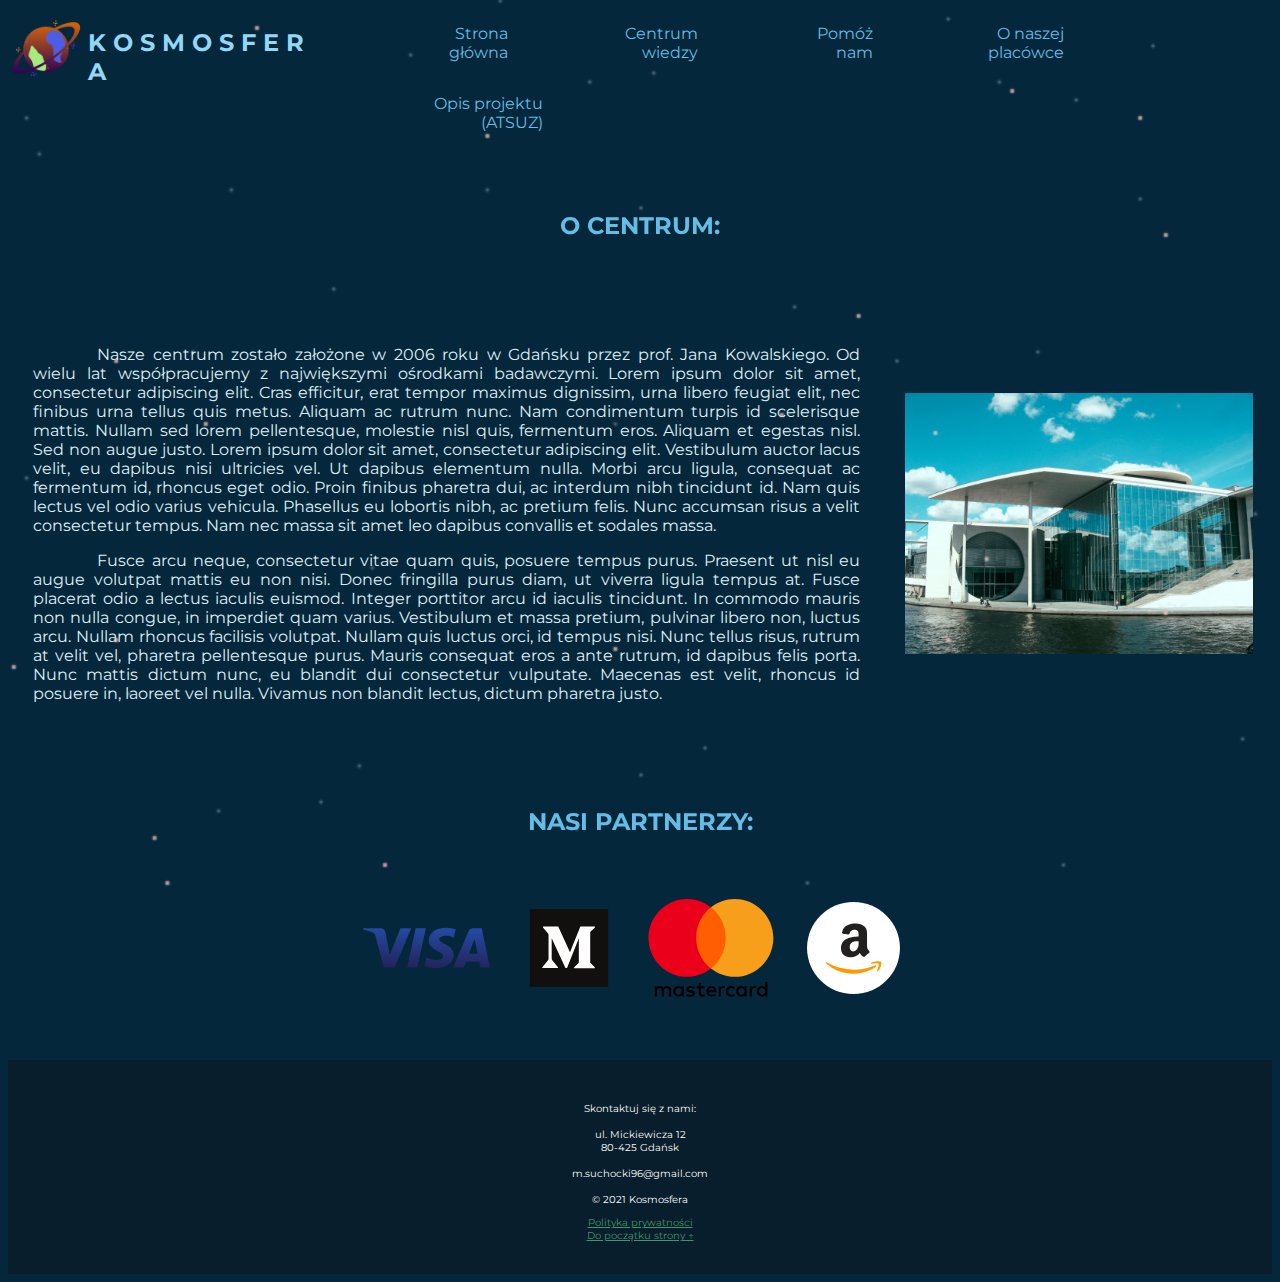
<file: o_centrum.html>
<!DOCTYPE html>
<html lang="pl">
<head>
    <meta charset="UTF-8">
    <meta name="viewport" content="width=device-width, initial-scale=1.0">
    <meta name="description" content="Strona główna Kosmosfera - Centrum Edukacyjne" />
    <meta name="keywords" content="centrum, edukacja, gwiazda, kosmos" />
    <meta name="author" content="Maciej Suchocki" />
    <title>Kosmosfera - Centrum Edukacyjne</title>
    <link rel="stylesheet" href="css/main.css">
    <link rel="stylesheet" href="css/o_centrum.css">
</head>
<body>
    <header>
        <a class href="index.html">
            <img src="resources/cosmo-logo.png" alt="Logo Kosmosfera" class="logo"> 
        </a>
        <div class="name-header">
            <h2> K O S M O S F E R A </h2>
        </div>
        <nav>
            <a href="#" class="hide-nav-pc">
                <img src="resources/hamburger-menu.svg" alt="Menu na telefony" class="hamburger-menu"
                    id="hamburger-menu">
            </a>
            <ul class="show-nav-pc hide-nav-mobile" id="nav">
                <li id="close" class="hide-nav-pc"><img src="resources/hide-mobile-menu.png"
                        alt="Zamknij menu na telefony" class="hide-mobile-menu-icon"></li>
                <li><a href="index.html">Strona główna</a></li>
                <li><a href="centrum_wiedzy.html">Centrum wiedzy</a></li>
                <li><a href="pomoz_nam.html">Pomóż nam</a></li>
                <li><a href="o_centrum.html">O naszej placówce</a></li>
                <li><a href="opis_ATSUZ.html">Opis projektu (ATSUZ)</a></li>
            </ul>
        </nav>
    </header>
    <section id="about_center">
        <h2 class="section-title">O centrum:</h2>
        <div class="about">
            <div class="about-description">
                <p>&emsp;&emsp;&emsp;&emsp;Nasze centrum zostało założone w 2006 roku w Gdańsku przez prof. Jana Kowalskiego. Od wielu lat współpracujemy z największymi ośrodkami badawczymi.
                Lorem ipsum dolor sit amet, consectetur adipiscing elit. Cras efficitur, erat tempor maximus dignissim, urna libero feugiat elit, nec finibus urna tellus quis metus. 
                Aliquam ac rutrum nunc. Nam condimentum turpis id scelerisque mattis. Nullam sed lorem pellentesque, molestie nisl quis, fermentum eros. Aliquam et egestas nisl. 
                Sed non augue justo. Lorem ipsum dolor sit amet, consectetur adipiscing elit. Vestibulum auctor lacus velit, eu dapibus nisi ultricies vel. Ut dapibus elementum nulla.
                Morbi arcu ligula, consequat ac fermentum id, rhoncus eget odio. Proin finibus pharetra dui, ac interdum nibh tincidunt id. Nam quis lectus vel odio varius vehicula. 
                Phasellus eu lobortis nibh, ac pretium felis. Nunc accumsan risus a velit consectetur tempus. Nam nec massa sit amet leo dapibus convallis et sodales massa.
                </p>
                <p>&emsp;&emsp;&emsp;&emsp;Fusce arcu neque, consectetur vitae quam quis, posuere tempus purus. Praesent ut nisl eu augue volutpat mattis eu non nisi. 
                    Donec fringilla purus diam, ut viverra ligula tempus at. Fusce placerat odio a lectus iaculis euismod. Integer porttitor arcu id iaculis tincidunt. 
                    In commodo mauris non nulla congue, in imperdiet quam varius. Vestibulum et massa pretium, pulvinar libero non, luctus arcu. 
                    Nullam rhoncus facilisis volutpat. Nullam quis luctus orci, id tempus nisi. Nunc tellus risus, rutrum at velit vel, pharetra pellentesque purus. 
                    Mauris consequat eros a ante rutrum, id dapibus felis porta. Nunc mattis dictum nunc, eu blandit dui consectetur vulputate. 
                    Maecenas est velit, rhoncus id posuere in, laoreet vel nulla. Vivamus non blandit lectus, dictum pharetra justo.
                </p>
            </div>
            <div class="about-photo">
                <img class="center-photo" src="resources/center.jpg" alt="Zdjęcie centrum edukacyjnego">
            </div>
        </div>

    </section>
    <section id="partners">
        <h2 class="section-title">Nasi partnerzy:</h2>

        <div class="partners-container">
            <div class="partner">
                <div class="partner-background">
                    <img class="partner-img" src="resources/visa.svg" alt="Logo firmy Visa">
                </div>
                <div class="partner-description">
                    <div class="halign">
                        <div class="partner-type">Sponsor</div>
                        <div class="partner-name">Visa</div>
                        <div class="partner-url">
                            <a href="https://www.visa.pl/" target="_blank">Zobacz</a>
                        </div>
                    </div>
                </div>
            </div>
            <div class="partner">
                <div class="partner-background">
                    <img class="partner-img" src="resources/medium.svg" alt="Logo portalu Medium">
                </div>
                <div class="partner-description">
                    <div class="halign">
                        <div class="partner-type">Partner Medialny</div>
                        <div class="partner-name">Medium</div>
                        <div class="partner-url">
                            <a href="https://medium.com/" target="_blank">Zobacz</a>
                        </div>
                    </div>
                </div>
            </div>
            <div class="partner">
                <div class="partner-background">
                    <img class="partner-img" src="resources/master-card.svg" alt="Logo firmy Master Card">
                </div>
                <div class="partner-description">
                    <div class="halign">
                        <div class="partner-type">Sponsor</div>
                        <div class="partner-name">Master Card</div>
                        <div class="partner-url">
                            <a href="https://www.mastercard.pl/pl-pl.html" target="_blank">Zobacz</a>
                        </div>
                    </div>
                </div>
            </div>
            <div class="partner">
                <div class="partner-background">
                    <img class="partner-img" src="resources/amazon.svg" alt="Logo firmy Amazon">
                </div>
                <div class="partner-description">
                    <div class="halign">
                        <div class="partner-type">Partner Technologiczny</div>
                        <div class="partner-name">Amazon</div>
                        <div class="partner-url">
                            <a href="https://www.amazon.pl/" target="_blank">Zobacz</a>
                        </div>
                    </div>
                </div>
            </div>
        </div>
    </section>
    
    <footer class="footer">
        <ul>
            <li>Skontaktuj się z nami:</li></br>
            <li>ul. Mickiewicza 12
                <li />
            <li>80-425 Gdańsk</li></br>
            <li>m.suchocki96@gmail.com</li></br>
            <li>&#169; 2021 Kosmosfera</li>
        </ul>
        <ul class="footer-urls">
            <li><a href="strona_w_budowie.html">Polityka prywatności</a></li>
            <li><a href="#">Do początku strony ↑</a></li>
        </ul>
    </footer>
    <script src="js/main.js"></script>
</body>

</html>
</file>
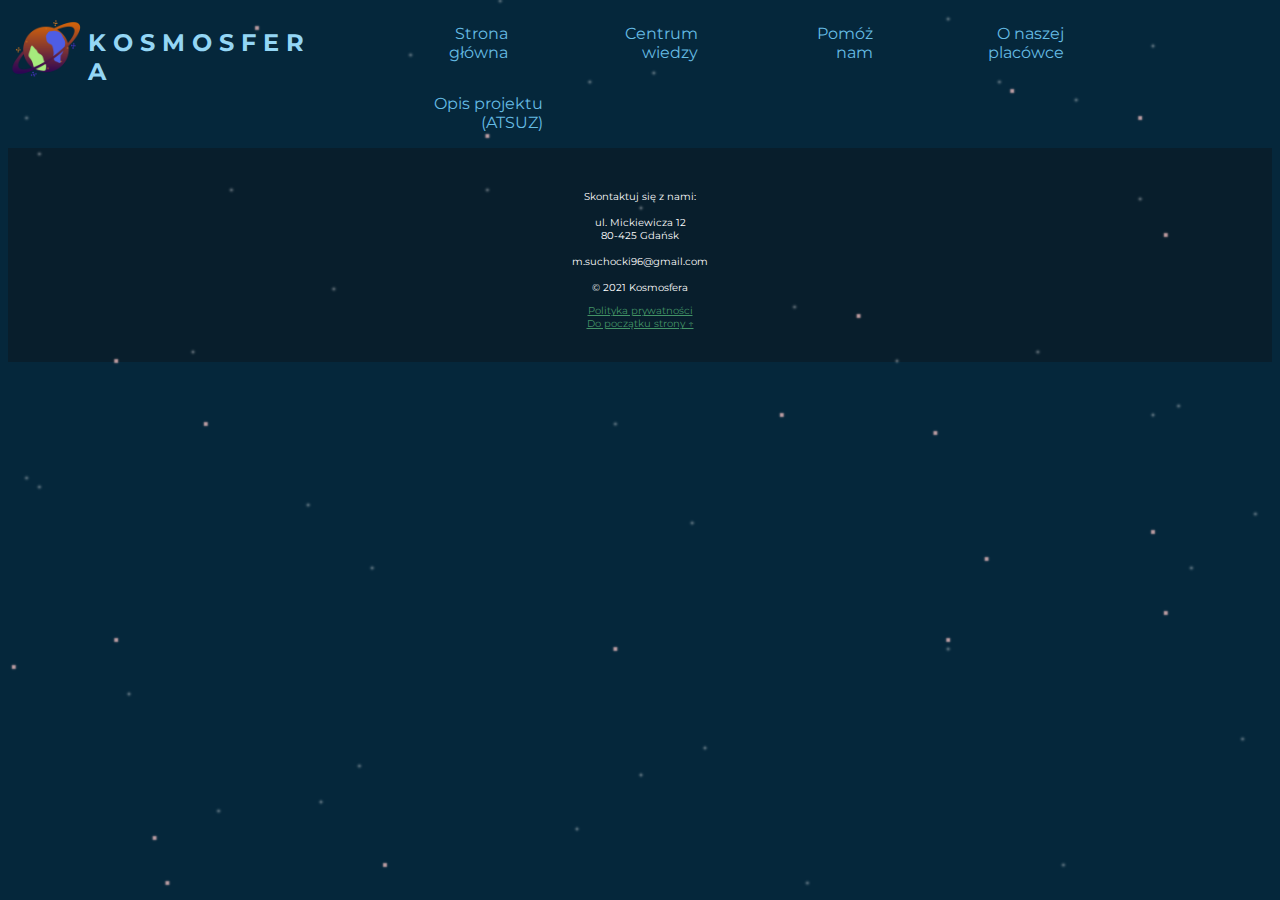
<file: opis_ATSUZ.html>
<!DOCTYPE html>
<html lang="pl">
<head>
    <meta charset="UTF-8">
    <meta name="viewport" content="width=device-width, initial-scale=1.0">
    <meta name="description" content="Strona główna Kosmosfera - Centrum Edukacyjne" />
    <meta name="keywords" content="centrum, edukacja, gwiazda, kosmos" />
    <meta name="author" content="Maciej Suchocki" />
    <title>Kosmosfera - Centrum Edukacyjne</title>
    <link rel="stylesheet" href="css/main.css">
</head>
<body>
    <header>
        <a class href="index.html">
            <img src="resources/cosmo-logo.png" alt="Logo Kosmosfera" class="logo"> 
        </a>
        <div class="name-header">
            <h2> K O S M O S F E R A </h2>
        </div>
        <nav>
            <a href="#" class="hide-nav-pc">
                <img src="resources/hamburger-menu.svg" alt="Menu na telefony" class="hamburger-menu"
                    id="hamburger-menu">
            </a>
            <ul class="show-nav-pc hide-nav-mobile" id="nav">
                <li id="close" class="hide-nav-pc"><img src="resources/hide-mobile-menu.png"
                        alt="Zamknij menu na telefony" class="hide-mobile-menu-icon"></li>
                <li><a href="index.html">Strona główna</a></li>
                <li><a href="centrum_wiedzy.html">Centrum wiedzy</a></li>
                <li><a href="pomoz_nam.html">Pomóż nam</a></li>
                <li><a href="o_centrum.html">O naszej placówce</a></li>
                <li><a href="opis_ATSUZ.html">Opis projektu (ATSUZ)</a></li>
            </ul>
        </nav>
    </header>
    

    
    <footer class="footer">
        <ul>
            <li>Skontaktuj się z nami:</li></br>
            <li>ul. Mickiewicza 12
                <li />
            <li>80-425 Gdańsk</li></br>
            <li>m.suchocki96@gmail.com</li></br>
            <li>&#169; 2021 Kosmosfera</li>
        </ul>
        <ul class="footer-urls">
            <li><a href="strona_w_budowie.html">Polityka prywatności</a></li>
            <li><a href="#">Do początku strony ↑</a></li>
        </ul>
    </footer>
    <script src="js/main.js"></script>
</body>

</html>
</file>
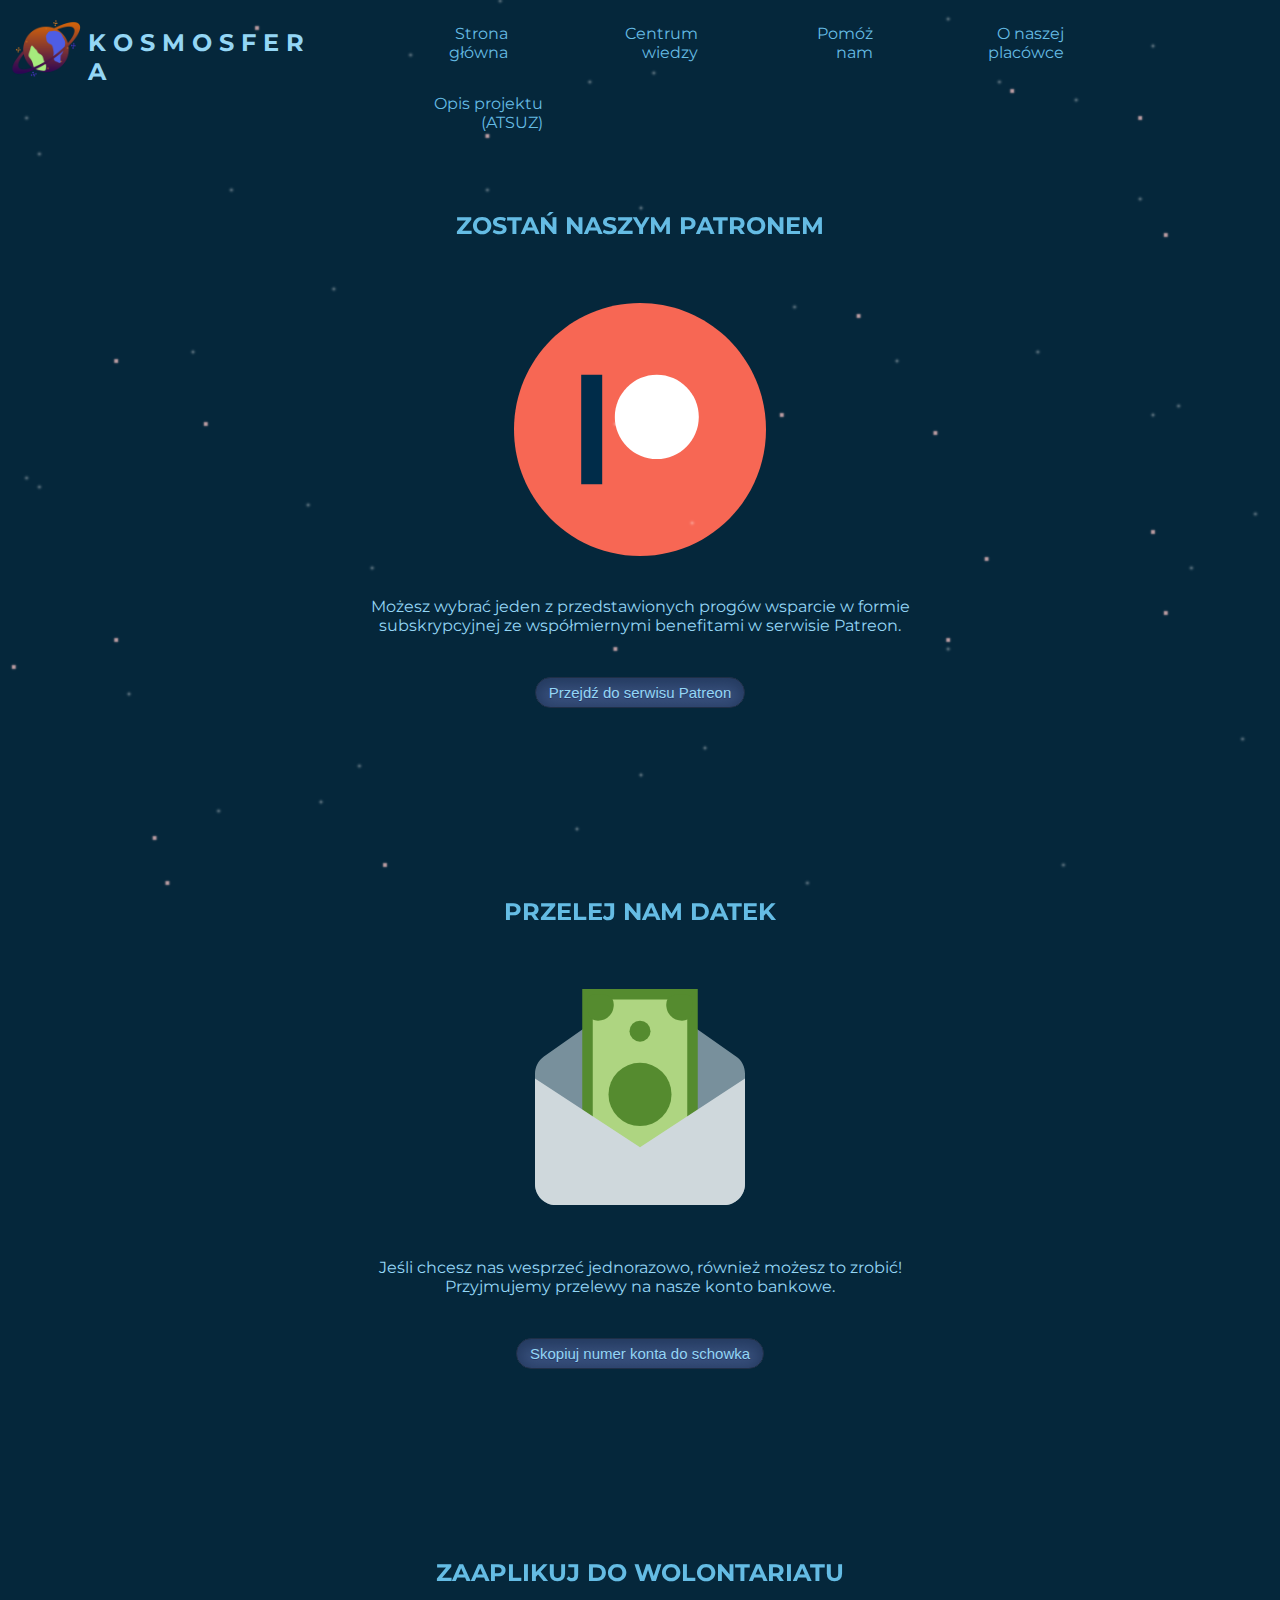
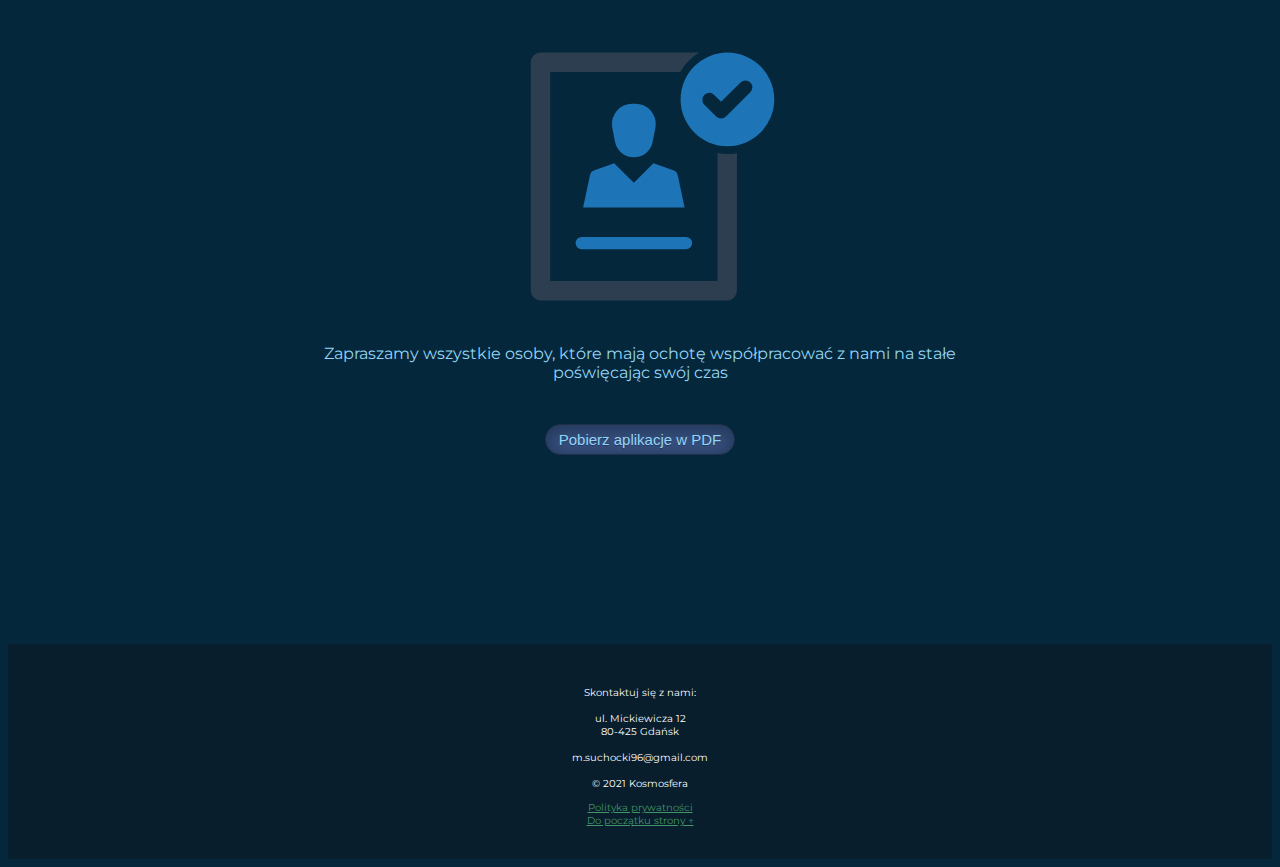
<file: pomoz_nam.html>
<!DOCTYPE html>
<html lang="pl">

<head>
    <meta charset="UTF-8">
    <meta name="viewport" content="width=device-width, initial-scale=1.0">
    <meta name="description" content="Strona główna Kosmosfera - Centrum Edukacyjne" />
    <meta name="keywords" content="centrum, edukacja, gwiazda, kosmos" />
    <meta name="author" content="Maciej Suchocki" />
    <title>Kosmosfera - Centrum Edukacyjne</title>
    <link rel="stylesheet" href="css/main.css">
    <link rel="stylesheet" href="css/pomoz_nam.css">
</head>

<body>
    <header>
        <a class href="index.html">
            <img src="resources/cosmo-logo.png" alt="Logo Kosmosfera" class="logo">
        </a>
        <div class="name-header">
            <h2> K O S M O S F E R A </h2>
        </div>
        <nav>
            <a href="#" class="hide-nav-pc">
                <img src="resources/hamburger-menu.svg" alt="Menu na telefony" class="hamburger-menu"
                    id="hamburger-menu">
            </a>
            <ul class="show-nav-pc hide-nav-mobile" id="nav">
                <li id="close" class="hide-nav-pc"><img src="resources/hide-mobile-menu.png"
                        alt="Zamknij menu na telefony" class="hide-mobile-menu-icon"></li>
                <li><a href="index.html">Strona główna</a></li>
                <li><a href="centrum_wiedzy.html">Centrum wiedzy</a></li>
                <li><a href="pomoz_nam.html">Pomóż nam</a></li>
                <li><a href="o_centrum.html">O naszej placówce</a></li>
                <li><a href="opis_ATSUZ.html">Opis projektu (ATSUZ)</a></li>
            </ul>
        </nav>
    </header>
    <section id="help-us-patronite">
        <h2 class="section-title">Zostań naszym Patronem</h2>
        <dev class="help-us-container">
            <img class="help-us-img icon-small" src="resources/icons/patreon.svg" alt="Logo firmy Patreon">
            <p class="help-us-desc">Możesz wybrać jeden z przedstawionych progów wsparcie w formie subskrypcyjnej ze współmiernymi benefitami w serwisie Patreon.</p>
            <a href="https://www.patreon.com/" class="help-us-button">Przejdź do serwisu Patreon</a>
        </dev>
    </section>
    <section id="help-us-bank">
        <h2 class="section-title">Przelej nam datek</h2>
        <dev class="help-us-container">
            <img class="help-us-img" src="resources/icons/bank.svg" alt="Ikona portfela">
            <p class="help-us-desc">Jeśli chcesz nas wesprzeć jednorazowo, również możesz to zrobić! Przyjmujemy przelewy na nasze konto bankowe.</p>
            <a class="help-us-button" onclick="copyBankAccountNumber()">Skopiuj numer konta do schowka</a>
        </dev>
    </section>
    <section id="help-us-volunteer">
        <h2 class="section-title">Zaaplikuj do wolontariatu</h2>
        <dev class="help-us-container">
            <img class="help-us-img form icon-small" src="resources/icons/formularz.svg" alt="Ikona formularza">
            <p class="help-us-desc">Zapraszamy wszystkie osoby, które mają ochotę współpracować z nami na stałe poświęcając swój czas</p>
            <a href="resources/formularz.pdf" class="help-us-button">Pobierz aplikacje w PDF</a>
        </dev>
    </section>
    <footer class="footer">
        <ul>
            <li>Skontaktuj się z nami:</li></br>
            <li>ul. Mickiewicza 12
                <li />
            <li>80-425 Gdańsk</li></br>
            <li>m.suchocki96@gmail.com</li></br>
            <li>&#169; 2021 Kosmosfera</li>
        </ul>
        <ul class="footer-urls">
            <li><a href="strona_w_budowie.html">Polityka prywatności</a></li>
            <li><a href="#">Do początku strony ↑</a></li>
        </ul>
    </footer>
    <script src="js/main.js"></script>
    <script src="js/pomoz_nam.js"></script>
</body>

</html>
</file>
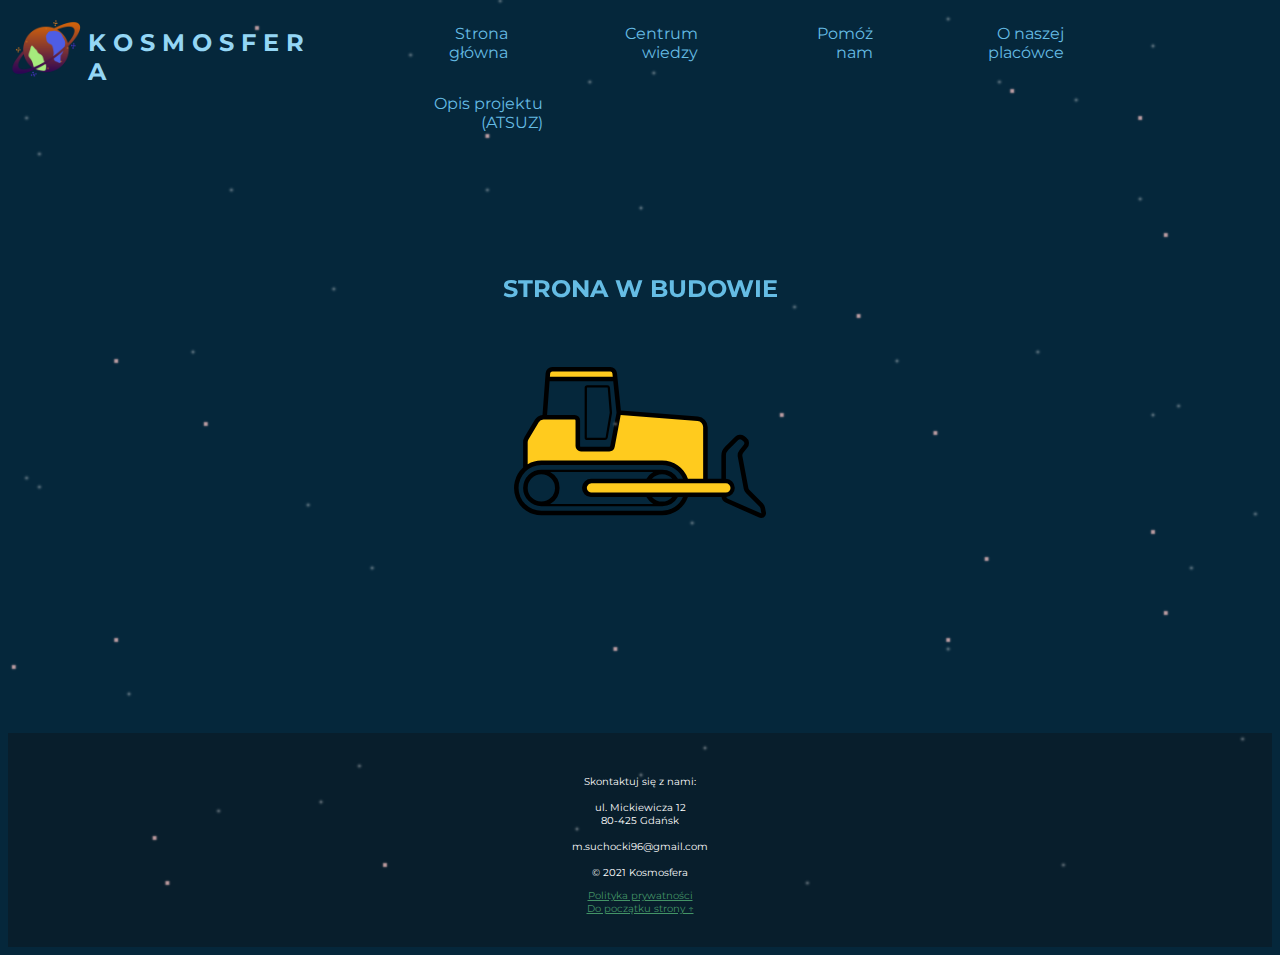
<file: strona_w_budowie.html>
<!DOCTYPE html>
<html lang="pl">
<head>
    <meta charset="UTF-8">
    <meta name="viewport" content="width=device-width, initial-scale=1.0">
    <meta name="description" content="Strona główna Kosmosfera - Centrum Edukacyjne" />
    <meta name="keywords" content="centrum, edukacja, gwiazda, kosmos" />
    <meta name="author" content="Maciej Suchocki" />
    <title>Kosmosfera - Centrum Edukacyjne</title>
    <link rel="stylesheet" href="css/main.css">
    <link rel="stylesheet" href="css/strona_w_budowie.css">
</head>
<body>
    <header>
        <a class href="index.html">
            <img src="resources/cosmo-logo.png" alt="Logo Kosmosfera" class="logo"> 
        </a>
        <div class="name-header">
            <h2> K O S M O S F E R A </h2>
        </div>
        <nav>
            <a href="#" class="hide-nav-pc">
                <img src="resources/hamburger-menu.svg" alt="Menu na telefony" class="hamburger-menu"
                    id="hamburger-menu">
            </a>
            <ul class="show-nav-pc hide-nav-mobile" id="nav">
                <li id="close" class="hide-nav-pc"><img src="resources/hide-mobile-menu.png"
                        alt="Zamknij menu na telefony" class="hide-mobile-menu-icon"></li>
                <li><a href="index.html">Strona główna</a></li>
                <li><a href="centrum_wiedzy.html">Centrum wiedzy</a></li>
                <li><a href="pomoz_nam.html">Pomóż nam</a></li>
                <li><a href="o_centrum.html">O naszej placówce</a></li>
                <li><a href="opis_ATSUZ.html">Opis projektu (ATSUZ)</a></li>
            </ul>
        </nav>
    </header>
    <section id="about-project">
        <h2 class="section-title">Strona w budowie</h2>
        <dev class="help-us-container">
            <img class="help-us-img icon-small" src="resources/buldozer.svg" alt="Ikona buldożera">
        </dev>
    </section>
    <footer class="footer">
        <ul>
            <li>Skontaktuj się z nami:</li></br>
            <li>ul. Mickiewicza 12
                <li />
            <li>80-425 Gdańsk</li></br>
            <li>m.suchocki96@gmail.com</li></br>
            <li>&#169; 2021 Kosmosfera</li>
        </ul>
        <ul class="footer-urls">
            <li><a href="strona_w_budowie.html">Polityka prywatności</a></li>
            <li><a href="#">Do początku strony ↑</a></li>
        </ul>
    </footer>
    <script src="js/main.js"></script>
</body>

</html>
</file>
<file: css/main.css>
@import url('https://fonts.googleapis.com/css2?family=Montserrat:wght@400;600');
:root {
    --darkest-color: #081e2c;
    --dark-color: #05273b;
    --semi-dark-color: #0a486b;
    --text-color-1: #65bce4;
    --text-color-2: #94d6f5;
    --text-color-3: #deeef5;
    --hyperlink-color: #439467;
    --h2-font-size: 1.5rem;
    --font-size-2: 0.8rem;
}

html {
    background-color: var(--dark-color);
    overflow-x: hidden;
}

.section-title {
    position: relative;
    font-size: var(--h2-font-size);
    color: var(--text-color-1);
    margin-top: 5%;
    margin-bottom: 5%;
    text-align: center;
    text-transform: uppercase;
    font-family: 'Montserrat', cursive;
    animation: glow 2s ease-in-out infinite alternate;
}

body {
    font-family: 'Montserrat', sans-serif;
}

header {
    display: flex;
    justify-content: space-between;
    background-color: var(--dark-color);
}

.name-header {
    display: none;
}

a {
    color: var(--hyperlink-color);
}

.logo {
    width: 30%;
}

ul {
    list-style-type: none;
    padding-left: 0;
}

.hide-nav-mobile {
    display: none;
}

.hamburger-menu {
    margin-top: 1%;
    float: right;
    width: 20%;
    background-color: var(--dark-color);
}

.hide-mobile-menu-icon {
    width: 20%;
    height: 20%;
    margin-bottom: 5%;
}

nav ul {
    position: fixed;
    width: 42%;
    top: 0;
    right: 0;
    text-align: left;
    padding-left: 5%;
    background: var(--darkest-color);
    height: 100%;
    z-index: 1;
}

nav ul li a {
    color: var(--text-color-1);
    text-decoration: none;
    display: block;
    width: 100%;
    padding-bottom: 5%;
    background-color: var(--darkest-color);
}

nav ul li a:hover {
    background: inherit;
}

.footer {
    background-color: var(--darkest-color);
    color: #fff;
    text-align: center;
    padding: 2rem 0;
    font-size: 1vmax;
}

.footer-urls {
    margin: 0 auto;
}

@media only screen and (min-width: 1024px) {

    .footer {
        font-size: .8vmax;
    }

    .name-header {
        display: flex;
        color: var(--text-color-2);
    }

    nav ul {
        position: inherit;
        width: 100%;
        background: none;
        display: flex;
        padding-top: 0;
    }

    nav ul li {
        float: left;
    }

    nav ul li a {
        color: var(--text-color-1);
        text-decoration: none;
        background: inherit;
        text-align: right;
        width: 60%;
        padding: 1em 2em;
    }

    nav ul li a:hover {
        background: inherit;
    }

    .logo {
        width: 80px;
    }

    .hide-nav-pc {
        display: none;
    }

    .show-nav-pc {
        margin: 0 auto 10% auto;
        display: block;
    }
}

@keyframes glow {
    from {
        text-shadow: 0 0 20px #2d9da9;
    }

    to {
        text-shadow: 0 0 30px #34b3c1, 0 0 10px #4dbbc7;
    }
}

/* STARS SECTION */
html::before,
html::after,
html::before,
html::after {
    content: "";
    color: transparent;
    display: flex;
    position: fixed;
    width: .25vmin;
    height: .25vmin;
    top: 0;
    left: 0;
}

html::before {
    box-shadow: 93vw 63vh .3vmin rgba(255,255,255,.8),
                3vw 17vh .3vmin rgba(255,255,255,.8),
                28vw 85vh .3vmin rgba(255,255,255,.8),
                97vw 82vh .3vmin rgba(255,255,255,.8),
                55vw 83vh .3vmin rgba(255,255,255,.8),
                74vw 72vh .3vmin rgba(255,255,255,.8),
                84vw 11vh .3vmin rgba(255,255,255,.8),
                32vw 6vh .3vmin rgba(255,255,255,.8),
                45vw 92vh .3vmin rgba(255,255,255,.8),
                98vw 57vh .3vmin rgba(255,255,255,.8),
                63vw 98vh .3vmin rgba(255,255,255,.8),
                90vw 46vh .3vmin rgba(255,255,255,.8),
                50vw 86vh .3vmin rgba(255,255,255,.8),
                38vw 21vh .3vmin rgba(255,255,255,.8),
                74vw 2vh .3vmin rgba(255,255,255,.8),
                89vw 22vh .3vmin rgba(255,255,255,.8),
                39vw 0vh .3vmin rgba(255,255,255,.8),
                25vw 89vh .3vmin rgba(255,255,255,.8),
                54vw 58vh .3vmin rgba(255,255,255,.8),
                81vw 39vh .3vmin rgba(255,255,255,.8),
                51vw 8vh .3vmin rgba(255,255,255,.8),
                24vw 56vh .3vmin rgba(255,255,255,.8),
                50vw 23vh .3vmin rgba(255,255,255,.8),
                62vw 34vh .3vmin rgba(255,255,255,.8),
                10vw 77vh .3vmin rgba(255,255,255,.8),
                92vw 45vh .3vmin rgba(255,255,255,.8),
                70vw 40vh .3vmin rgba(255,255,255,.8),
                2vw 53vh .3vmin rgba(255,255,255,.8),
                3vw 54vh .3vmin rgba(255,255,255,.8),
                18vw 21vh .3vmin rgba(255,255,255,.8),
                48vw 47vh .3vmin rgba(255,255,255,.8),
                83vw 96vh .3vmin rgba(255,255,255,.8),
                26vw 32vh .3vmin rgba(255,255,255,.8),
                46vw 9vh .3vmin rgba(255,255,255,.8),
                2vw 13vh .3vmin rgba(255,255,255,.8),
                29vw 63vh .3vmin rgba(255,255,255,.8),
                17vw 90vh .3vmin rgba(255,255,255,.8),
                78vw 9vh .3vmin rgba(255,255,255,.8),
                15vw 39vh .3vmin rgba(255,255,255,.8),
                90vw 5vh .3vmin rgba(255,255,255,.8);
}
  
html::after { 
    box-shadow: 67vw 35vh .2vmin .1vmin rgba(255,200,200,.8),
                89vw 13vh .2vmin .1vmin rgba(255,200,200,.8),
                77vw 62vh .2vmin .1vmin rgba(255,200,200,.8),
                1vw 74vh .2vmin .1vmin rgba(255,200,200,.8),
                38vw 15vh .2vmin .1vmin rgba(255,200,200,.8),
                79vw 10vh .2vmin .1vmin rgba(255,200,200,.8),
                16vw 47vh .2vmin .1vmin rgba(255,200,200,.8),
                74vw 71vh .2vmin .1vmin rgba(255,200,200,.8),
                30vw 96vh .2vmin .1vmin rgba(255,200,200,.8),
                13vw 98vh .2vmin .1vmin rgba(255,200,200,.8),
                9vw 40vh .2vmin .1vmin rgba(255,200,200,.8),
                9vw 71vh .2vmin .1vmin rgba(255,200,200,.8),
                12vw 93vh .2vmin .1vmin rgba(255,200,200,.8),
                91vw 26vh .2vmin .1vmin rgba(255,200,200,.8),
                73vw 48vh .2vmin .1vmin rgba(255,200,200,.8),
                61vw 46vh .2vmin .1vmin rgba(255,200,200,.8),
                20vw 3vh .2vmin .1vmin rgba(255,200,200,.8),
                90vw 59vh .2vmin .1vmin rgba(255,200,200,.8),
                48vw 72vh .2vmin .1vmin rgba(255,200,200,.8),
                91vw 68vh .2vmin .1vmin rgba(255,200,200,.8);
}
</file>
<file: css/index.css>
.main-banner {
    margin: 0;
    height: 100%;
}
  
.main-banner {
    margin: 0;
    padding-top: 40%;
    padding-bottom: 40%;
    height: 100%;
    overflow: hidden;
    display: flex;
    justify-content: center;
    align-items: center;
}

h1 {
    margin: 0;
    height: 12vmin;
    width: 120vmin;
    display: flex;
    justify-content: center;
    position: relative;
}

em {
    font-family: 'Montserrat', sans-serif;
    color: var(--text-color-2);
    font-size: 9vmin;
    position: relative;
    font-style: initial;
    width: 9vmin;
    text-align: center;
}

em.star {
    -webkit-animation: star-rotate 20s linear infinite;
    animation: star-rotate 20s linear infinite;
    position: relative;
}
  
  
em.star.first {
    -webkit-transform-origin: 25vmin 5vmin;
    transform-origin: 10vmin 5vmin;
}
  
em.star.second {
    -webkit-transform-origin: -10vmin 2vmin;
    transform-origin: -10vmin 2vmin;
}

.whatWeDoTitle {
    text-align: center;
    padding: 1rem;
    position: relative;
    
}



.whatWeDoContainer {
    display: grid;
    grid-template-columns: repeat(3, 1fr);
    justify-content: center;
    align-items: center;
    text-align: center;
    grid-gap: 1rem;
    padding: 1rem 80px;
    font-size: 1.2rem;
}

.whatWeDoBox {
    padding: 1rem;
    color: #9cd9f9;
}

.whatWeDoBox:hover>.whatWeDoTitle:after,
.whatWeDoBox:hover>.whatWeDoTitle:before {
    width: 35px;
}

.whatWeDoBox:hover .whatWeDoImg {
    transform: translateY(-10px);
}

.whatWeDoImg {
    width: 90px;
    height: 90px;
    position: relative;
    display: flex;
    justify-content: center;
    align-items: center;
    transition: 0.3s;
}

.whatWeDoBoxTitle {
    display: flex;
    flex-direction: column;
    align-items: center;
    padding: 0.5rem;
    margin-bottom: 0.5rem;
    position: relative;
}

.whatWeDoBoxTitle:hover{
    text-decoration: underline;
}

.whatWeDoDescription {
    text-transform: none;
    text-align: center;
}


@media screen and (max-width: 990px) {
    .whatWeDoContainer {
        grid-template-columns: repeat(2, 1fr);
        padding: 2rem 50px;
    }
}

@media screen and (max-width: 650px) {
    .whatWeDoContainer {
        grid-template-columns: 1fr;
    }
}

  
@-webkit-keyframes star-rotate {
    to {
      -webkit-transform: rotate(5turn);
    }
}
  
@keyframes star-rotate {
    to {
      transform: rotate(5turn);
    }
}

@media only screen and (min-width: 1024px) {
    .main-banner {
        padding-top: 20%;
        padding-bottom: 20%;
    }
}
</file>
<file: css/centrum_wiedzy.css>
.button-container {
  display: flex;
  justify-content: center;
  flex-wrap: wrap;
}

.section-title {
  margin-bottom: 1%;
}

.btn {
	border: none;
	outline: none;
	padding: 12px 16px;
	background-color: var(--semi-dark-color);
	cursor: pointer;
  margin: 2%;
}

.btn:hover {
	background-color: #ddd;
}

.btn.active {
	background-color: var(--text-color-1);
	color: white;
}

.knowledge-elements {
	  display: flex;
    justify-content: center;
    flex-wrap: wrap;
}

.knowledge-element {
	background-color: #2196F3;
	color: #ffffff;
	width: 250px;
	text-align: center;
	margin: 10px;
  justify-content: center;
  flex-wrap: wrap;
  padding: 5px;
  overflow: hidden;
}

.show {
	display: flex;
}

.hide {
  display: none;
}

.knowledge-element-logo {
  width: 30%;
  margin : auto;
}

.knowledge-element-desc {
  width: 60%;
  color: black;
  padding: 5%;
  margin: auto;
  font-size: var(--font-size-2);
}

.break {
  flex-basis: 100%;
  height: 0;
}

.knowledge-element-img {
  width: 100%;
  margin : auto;
}

.knowledge-element-img img {
  border: 2px solid black;
}

.photo {
  width: 95%;
  height: 95%;
}

.knowledge-element-desc em {
  text-decoration: underline;
}

.knowledge-element a {
  color:rgb(255, 255, 255);
}

.category_logo {
  width: 75%;
}

.knowledge-element-button {
  border: 2px solid black;
  background-color: var(--semi-dark-color);
  padding: 5%;
}
</file>
<file: css/o_centrum.css>
.partners-container {
    display: flex;
    grid-template-columns: repeat(3, 1fr);
    justify-content: center;
    align-items: center;
    text-align: center;
    grid-gap: 1rem;
    grid-column: 2rem;
    margin: auto;
    padding-bottom: 5%;
}

.partner {
    -webkit-transform-style: preserve-3d;
    -moz-transform-style: preserve-3d;
    transform-style: preserve-3d;
    position: relative;
    height: 10%;
    width: 10%;
}

.partner-img {
    transition: 1s;
    height: 100%;
    width: 100%;
    position: fixed;
    overflow: hidden;
}

.partner-background {
    position: absolute;
}

.partner-description {
    text-align: center;
    position: inherit;
    color: white;
    height: 100%;
    opacity: 0;
}

.halign {
    position: initial;
    top: 50%;
    padding-top: 2%;
}

.partner-type {
    font-style: italic;
    font-size: 0.7em;
    padding: 2% 2% 2% 2%;
}

.partner-name {
    text-transform: uppercase;
    letter-spacing: 2px;
    font-size: 1em;
    padding-top: 2%;
}

.partner-url {
    margin-top: 3%;
    padding-bottom: 10%;
}

.partner-url a {
    padding: 2%;
    padding-left: 5%;
    padding-right: 5%;
    outline: 0;
    border: 1px solid #fff;
    text-decoration: none;
    font-size: 0.6em;
    color: white;
}

.partner:hover .partner-description {
    transition: opacity 0.5s ease-in-out 0s;
    border: 1px solid #fff;
    opacity: 0.8;
    background-color: black;
}

.about {
    display: flex;
    justify-content: center;
    align-items: center;
    margin-bottom: 5%;
}

.about-description {
    color: var(--text-color-3);
    margin: 2% 2% 2% 2%;
    text-align: justify;
    width: auto;
}

.center-photo {
    width: 90%;  
    height: 90%;
    display: block;
    margin-left: auto;
    margin-right: auto;
}

@media screen and (max-width: 990px) {
    .partners-container {
        padding: 5% 5%;
        justify-items: center;
        display: flex;
        flex-wrap: wrap;
        margin-right: 2%;
    }

    .partner {
        height: 100px;
        width: 100px;
    }

    .about {
        flex-wrap: wrap;
        margin-bottom: 10%;
    }

}

@media screen and (max-width: 760px) {
    .partners-container {
        justify-items: center;
    }
}
</file>
<file: css/pomoz_nam.css>
.help-us-button {
	box-shadow:inset 0px 0px 15px 3px #23395e;
	background:linear-gradient(to bottom, #2e466e 5%, #415989 100%);
	background-color:#2e466e;
	border-radius:17px;
	border:1px solid #1f2f47;
	display:inline-block;
	cursor:pointer;
	color: var(--text-color-2);
	font-family:Arial;
	font-size:15px;
	padding:6px 13px;
	text-decoration:none;
	text-shadow:0px 1px 0px #263666;
}

.help-us-button:hover {
	background:linear-gradient(to bottom, #415989 5%, #2e466e 100%);
	background-color:#415989;
}

.help-us-button:active {
	position:relative;
	top:1px;
}

.help-us-container {
    color: var(--text-color-2);
    display: flex;
    align-items: center;
    justify-content: center;
    flex-direction: column;
    text-align: center;
    margin-bottom: 15%;
}

.help-us-desc {
    max-width: 50%;
}

.help-us-button {
    max-width: 50%;
    margin-top: 2%;
}

.help-us-img {
    width: 20%;
}

.form {
    padding-left: 2%;
}

.icon-small {
    margin-bottom: 2%;
}
</file>
<file: css/strona_w_budowie.css>
.help-us-img {
    width: 20%;
}

.icon-small {
    margin-bottom: 2%;
}

.help-us-container {
    color: var(--text-color-2);
    display: flex;
    align-items: center;
    justify-content: center;
    flex-direction: column;
    text-align: center;
    margin-bottom: 15%;
}

section {
    margin-top: 50%;
    margin-bottom: 50%;
}

@media only screen and (min-width: 1024px) {
    section {
        margin-top: 10%;
        margin-bottom: 10%;
    }
}
</file>
